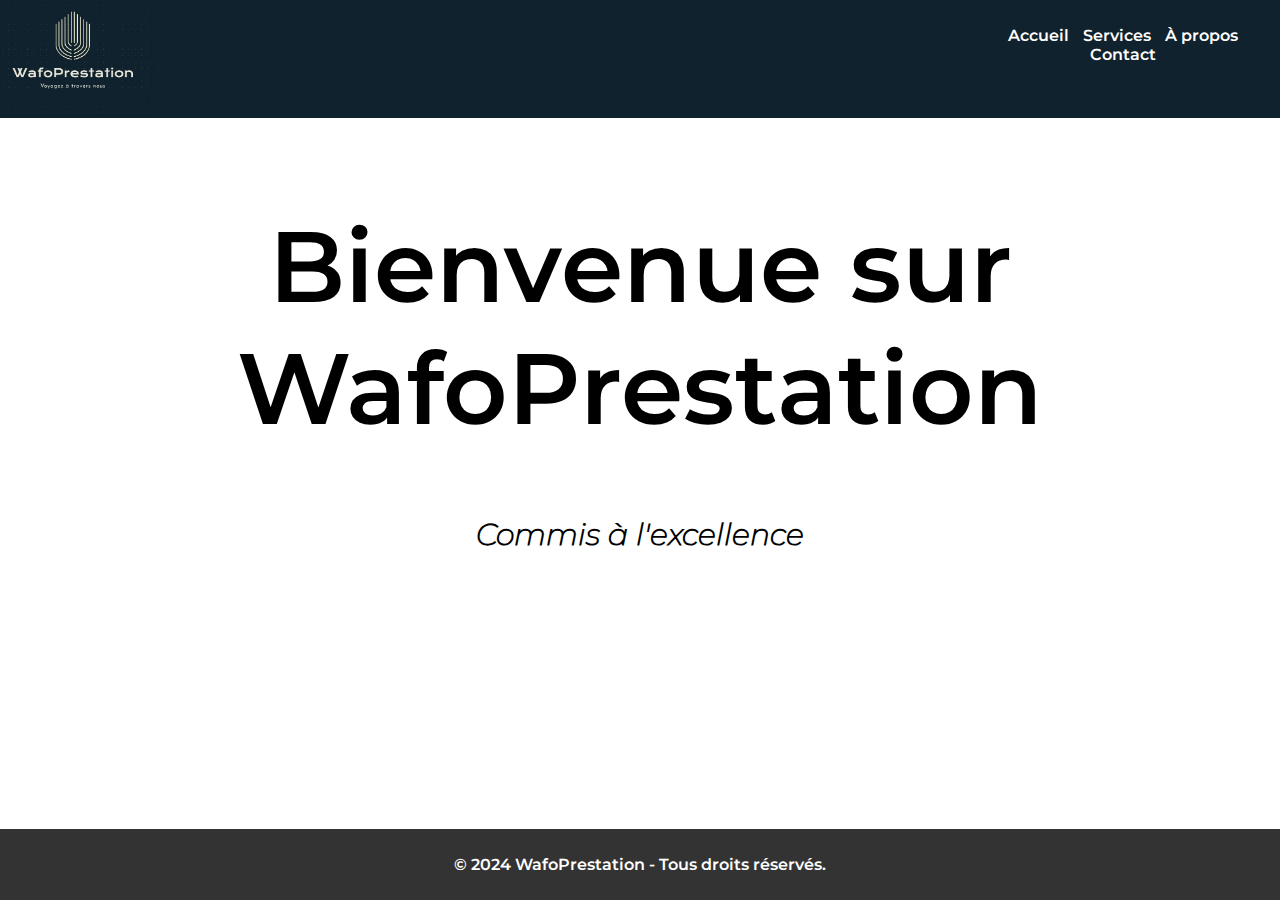
<file: index.html>
<!DOCTYPE html>
<html lang="fr">
<head>
    <meta charset="UTF-8">
    <meta http-equiv="X-UA-Compatible" content="IE=edge">
    <meta name="viewport" content="width=device-width, initial-scale=1.0">
    <link rel="stylesheet" href="style.css">
    <title>WafoPrestation</title>
    

</head> 
<body>
   
       
        <div class="header">
            <img src="photo_2024-04-21_23-40-14.jpg"  width="150" alt="p1">
            <img src="rect.png" alt="p2">
            <nav>
    
                <ul class = "texte">
                    <li><a href="#">Accueil</a></li>
                    <li><a href="#">Services</a></li>
                    <li><a href="propos.html">À propos</a></li>
                    <li><a href="#">Contact</a></li>
                
                    
                </ul>
            </nav>
        </div>


    <section class="prestations">
        <h1>Bienvenue sur WafoPrestation</h1> 
        <h2>Commis  à l'excellence  </h2>
        </div>
    </section>

    <footer>
        
            <p>&copy; 2024 WafoPrestation - Tous droits réservés.</p>

    </footer>
</body>
</html>
</file>
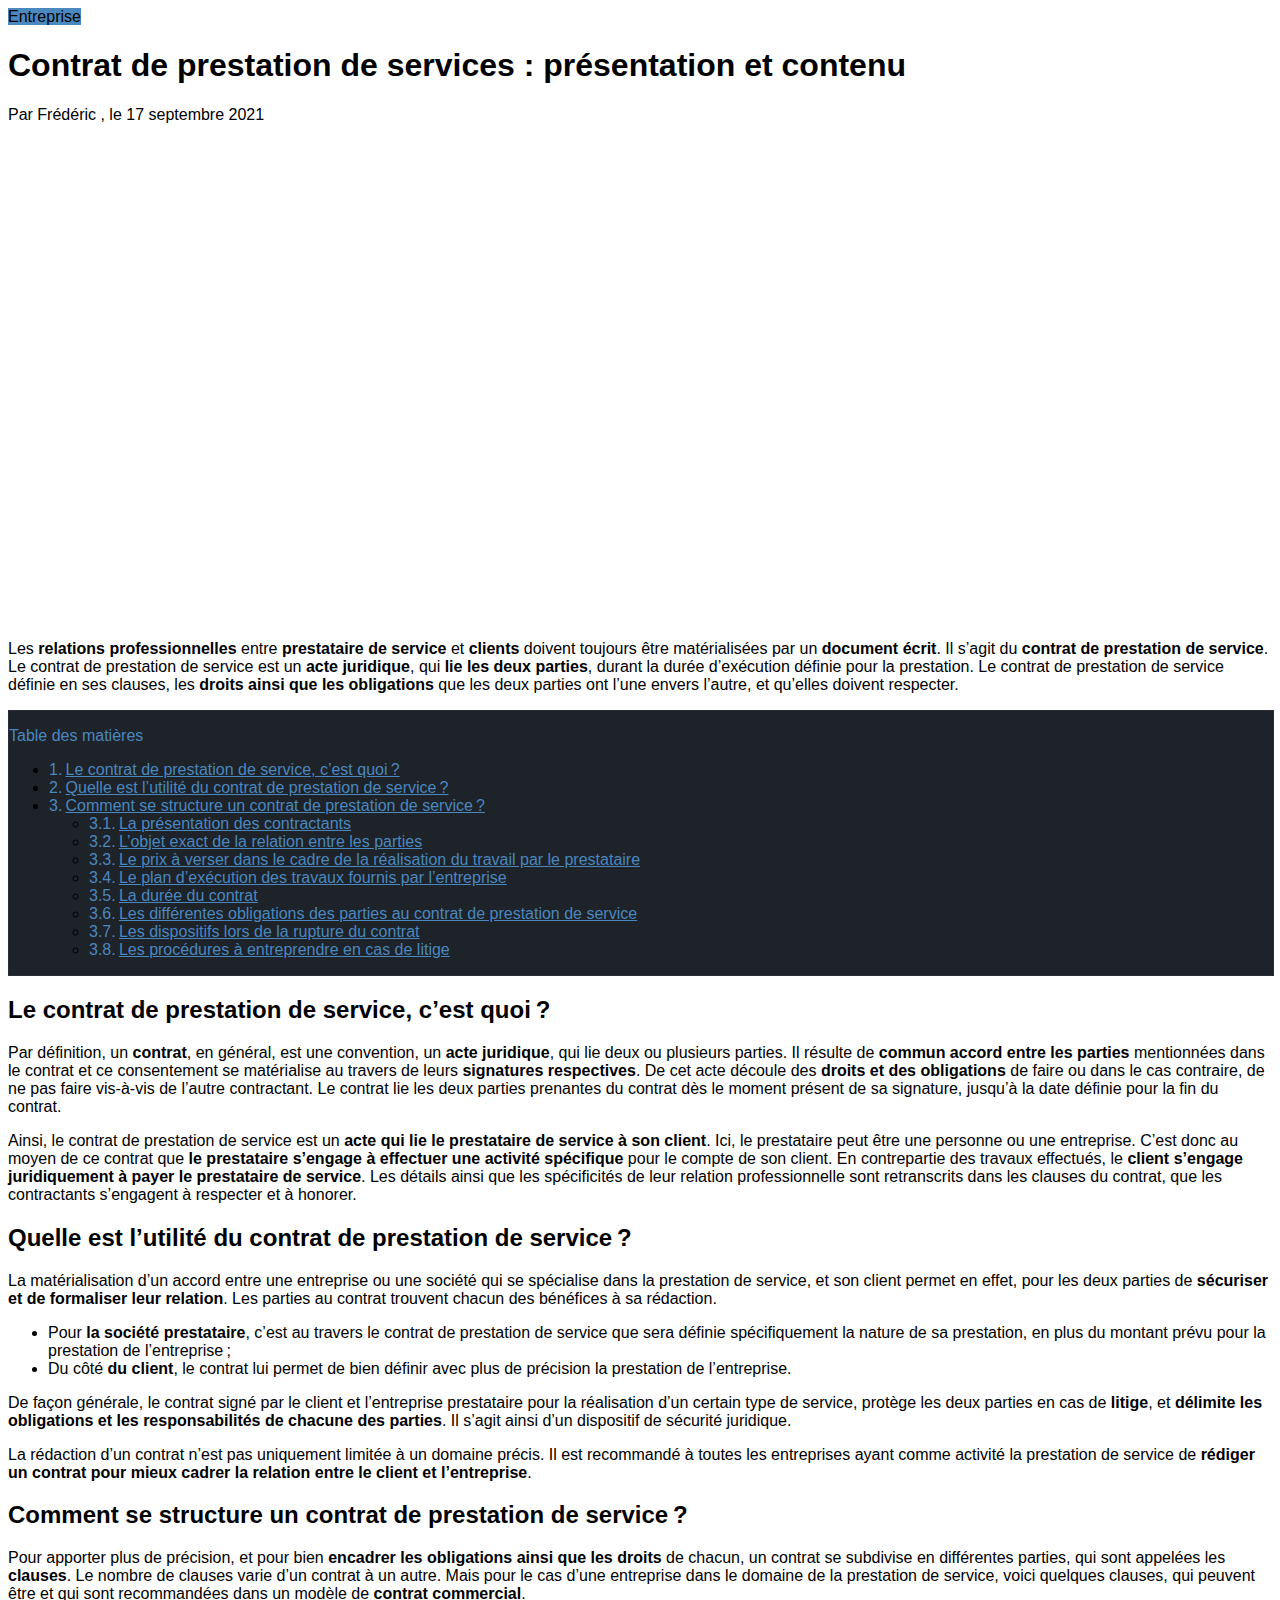
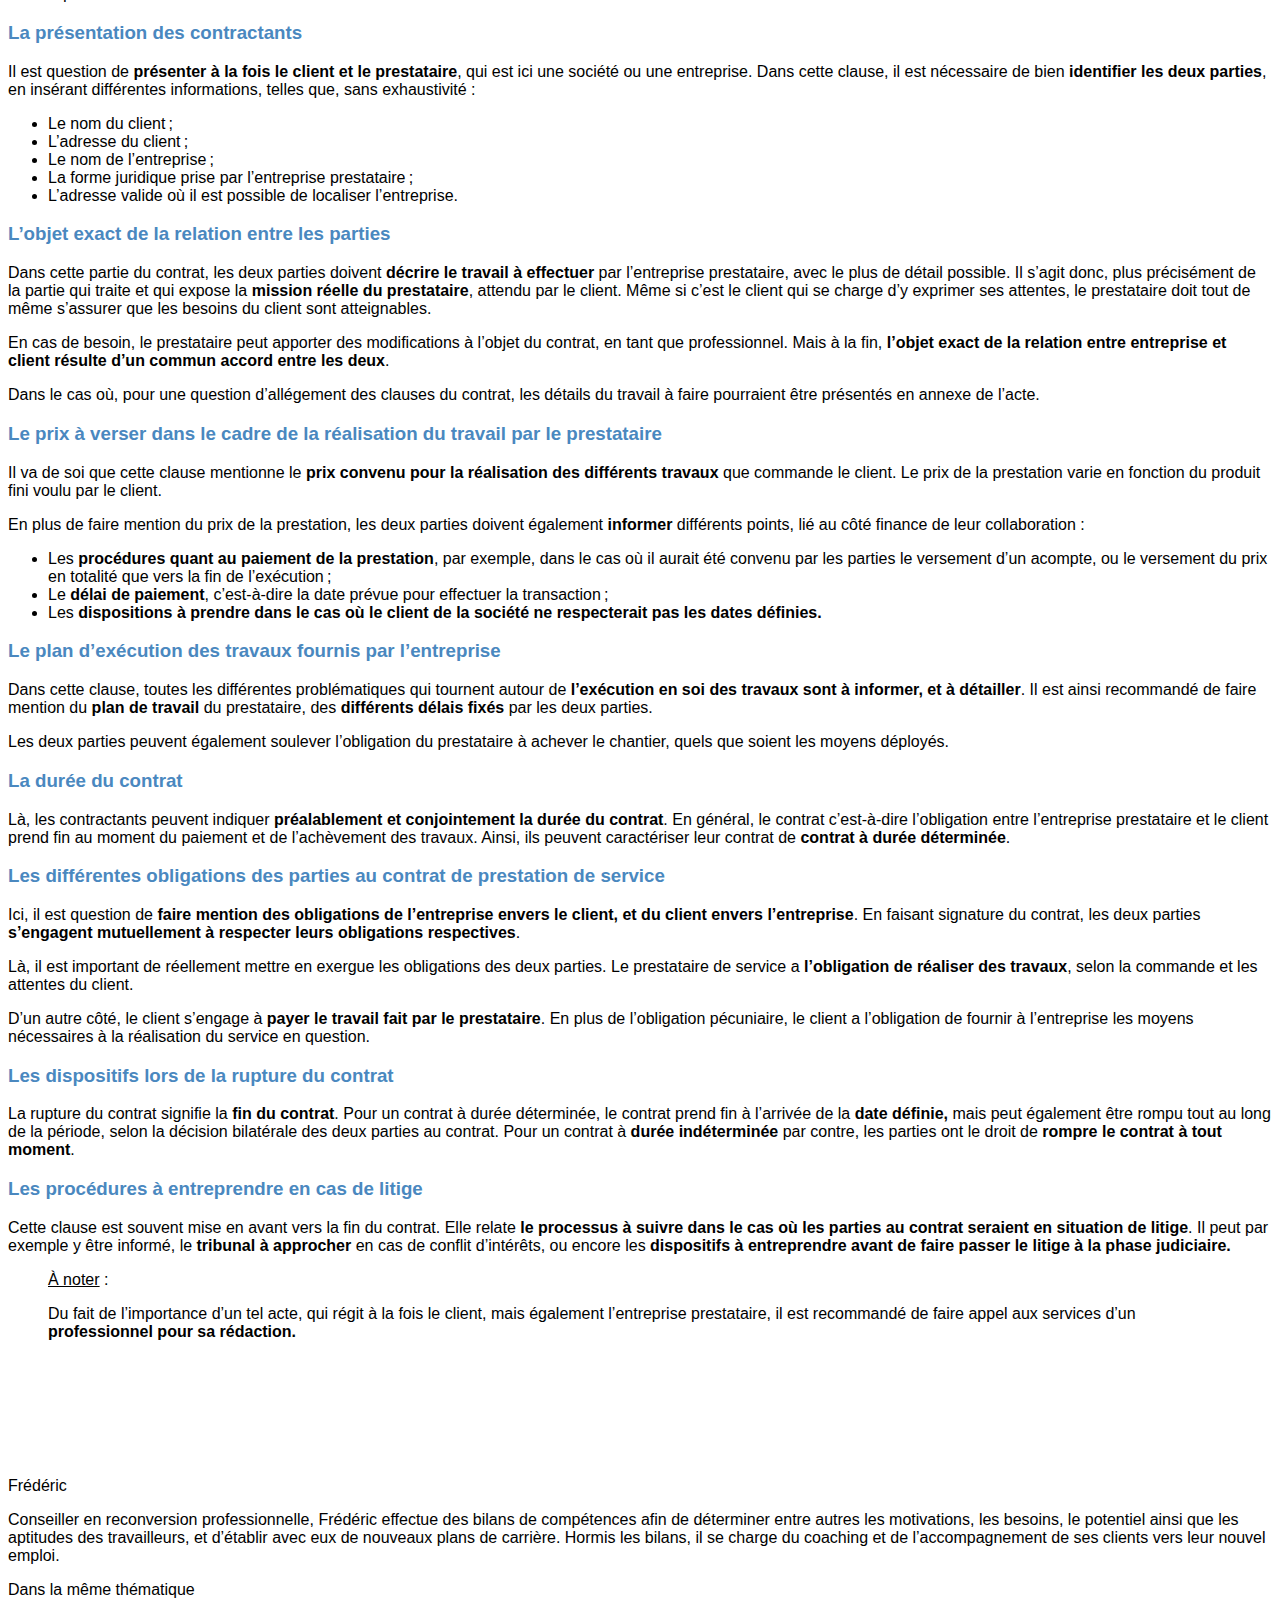
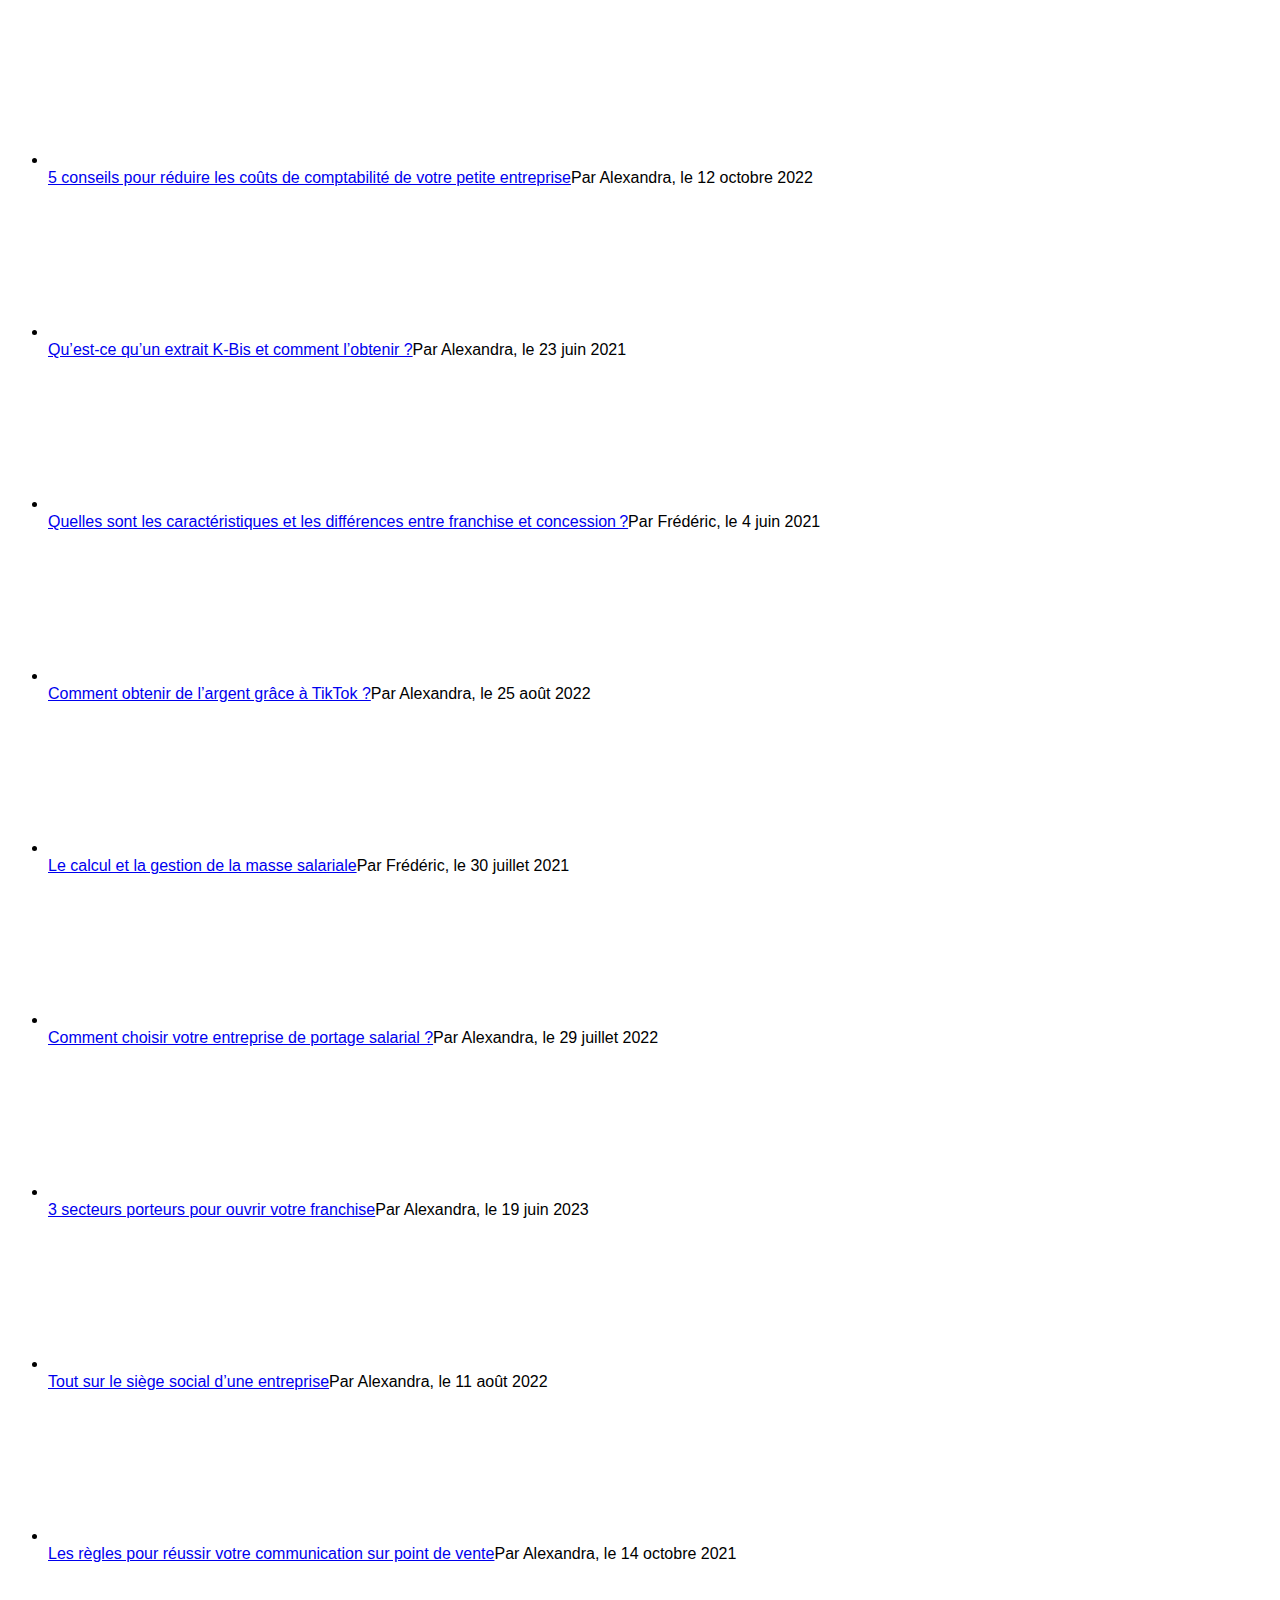
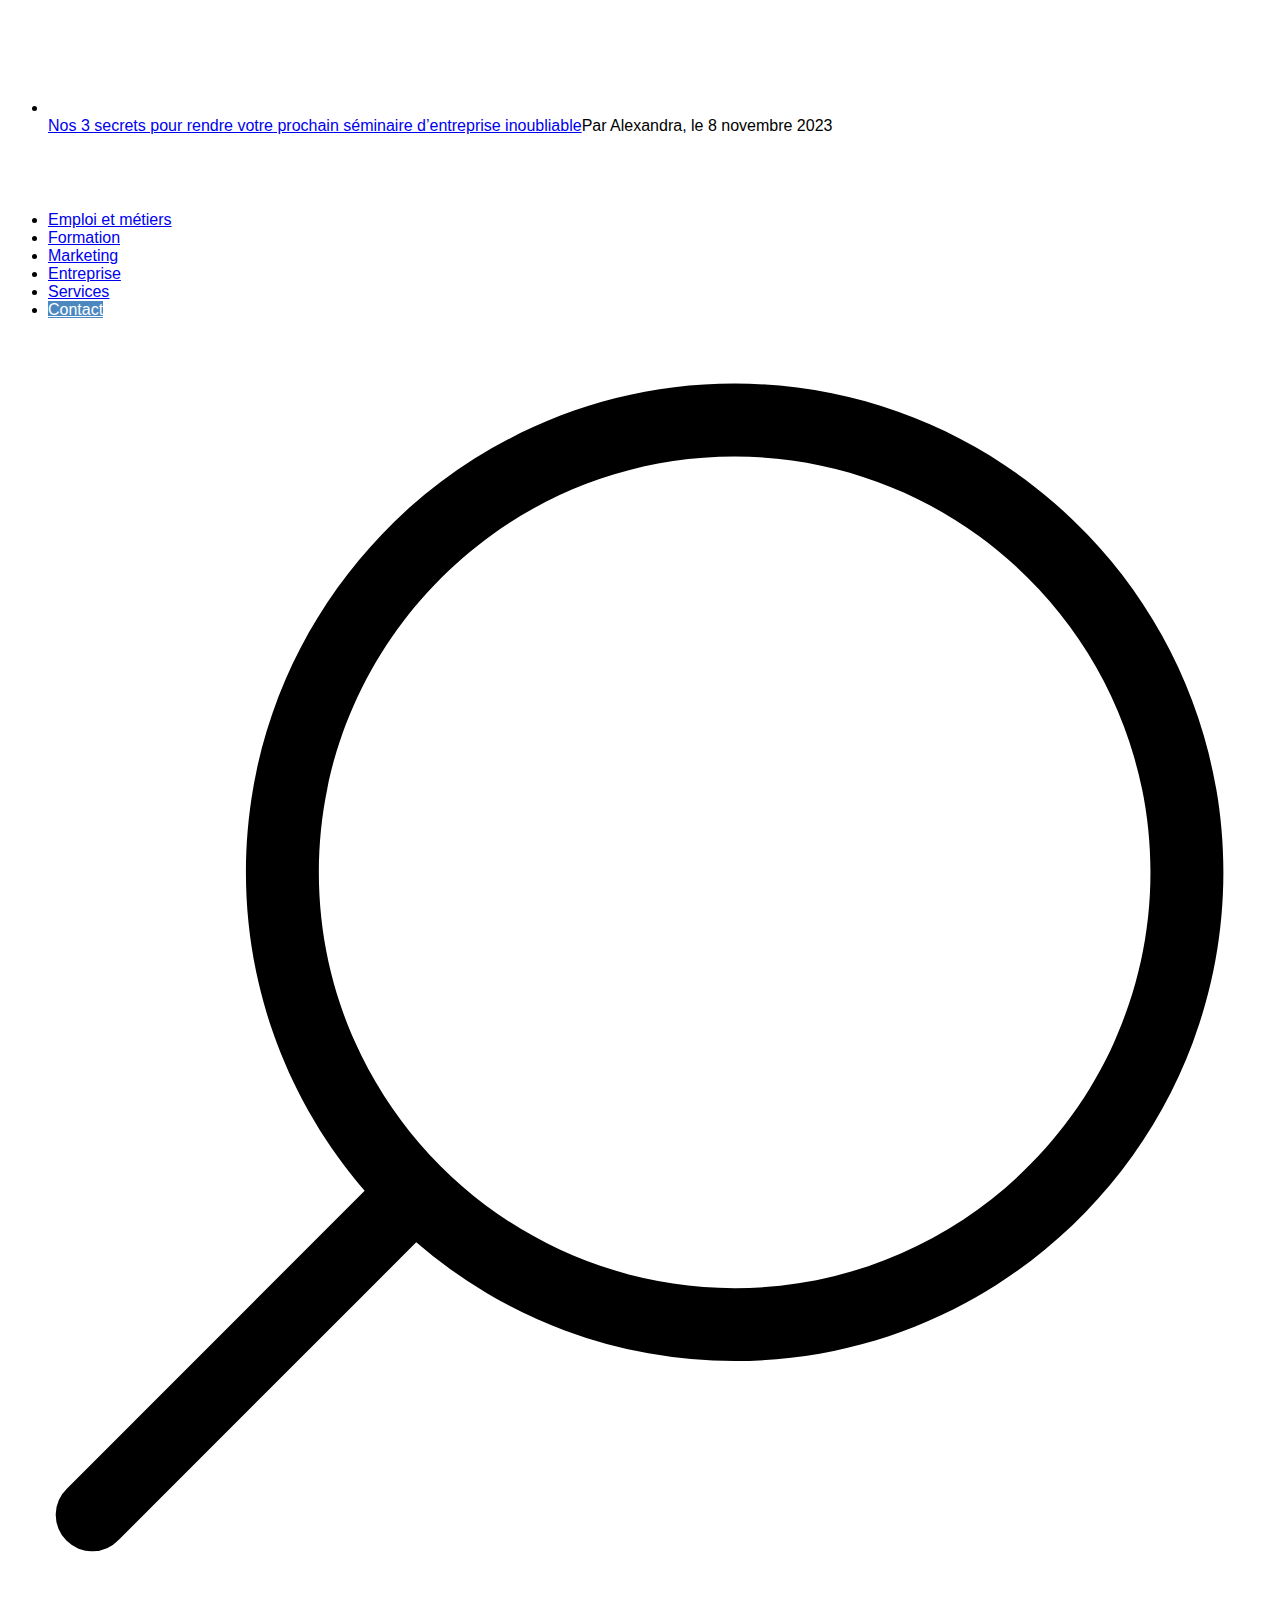
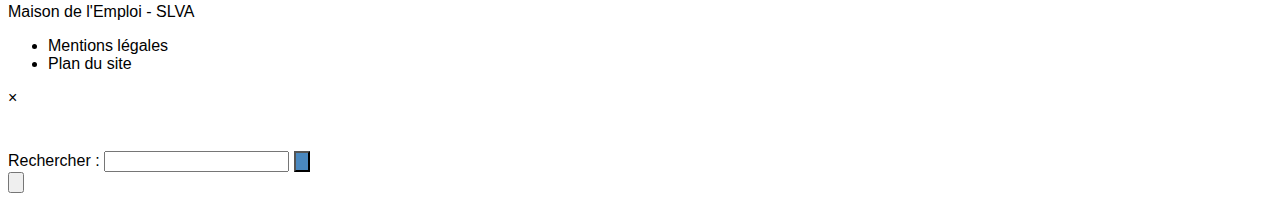
<file: J4nmMF9i.html>
<!doctype html>
<html lang="fr-FR">
    <head><meta charset="UTF-8"><script>if(navigator.userAgent.match(/MSIE|Internet Explorer/i)||navigator.userAgent.match(/Trident\/7\..*?rv:11/i)){var href=document.location.href;if(!href.match(/[?&]nowprocket/)){if(href.indexOf("?")==-1){if(href.indexOf("#")==-1){document.location.href=href+"?nowprocket=1"}else{document.location.href=href.replace("#","?nowprocket=1#")}}else{if(href.indexOf("#")==-1){document.location.href=href+"&nowprocket=1"}else{document.location.href=href.replace("#","&nowprocket=1#")}}}}</script><script>class RocketLazyLoadScripts{constructor(){this.triggerEvents=["keydown","mousedown","mousemove","touchmove","touchstart","touchend","wheel"],this.userEventHandler=this._triggerListener.bind(this),this.touchStartHandler=this._onTouchStart.bind(this),this.touchMoveHandler=this._onTouchMove.bind(this),this.touchEndHandler=this._onTouchEnd.bind(this),this.clickHandler=this._onClick.bind(this),this.interceptedClicks=[],window.addEventListener("pageshow",(e=>{this.persisted=e.persisted})),window.addEventListener("DOMContentLoaded",(()=>{this._preconnect3rdParties()})),this.delayedScripts={normal:[],async:[],defer:[]},this.allJQueries=[]}_addUserInteractionListener(e){document.hidden?e._triggerListener():(this.triggerEvents.forEach((t=>window.addEventListener(t,e.userEventHandler,{passive:!0}))),window.addEventListener("touchstart",e.touchStartHandler,{passive:!0}),window.addEventListener("mousedown",e.touchStartHandler),document.addEventListener("visibilitychange",e.userEventHandler))}_removeUserInteractionListener(){this.triggerEvents.forEach((e=>window.removeEventListener(e,this.userEventHandler,{passive:!0}))),document.removeEventListener("visibilitychange",this.userEventHandler)}_onTouchStart(e){"HTML"!==e.target.tagName&&(window.addEventListener("touchend",this.touchEndHandler),window.addEventListener("mouseup",this.touchEndHandler),window.addEventListener("touchmove",this.touchMoveHandler,{passive:!0}),window.addEventListener("mousemove",this.touchMoveHandler),e.target.addEventListener("click",this.clickHandler),this._renameDOMAttribute(e.target,"onclick","rocket-onclick"))}_onTouchMove(e){window.removeEventListener("touchend",this.touchEndHandler),window.removeEventListener("mouseup",this.touchEndHandler),window.removeEventListener("touchmove",this.touchMoveHandler,{passive:!0}),window.removeEventListener("mousemove",this.touchMoveHandler),e.target.removeEventListener("click",this.clickHandler),this._renameDOMAttribute(e.target,"rocket-onclick","onclick")}_onTouchEnd(e){window.removeEventListener("touchend",this.touchEndHandler),window.removeEventListener("mouseup",this.touchEndHandler),window.removeEventListener("touchmove",this.touchMoveHandler,{passive:!0}),window.removeEventListener("mousemove",this.touchMoveHandler)}_onClick(e){e.target.removeEventListener("click",this.clickHandler),this._renameDOMAttribute(e.target,"rocket-onclick","onclick"),this.interceptedClicks.push(e),e.preventDefault(),e.stopPropagation(),e.stopImmediatePropagation()}_replayClicks(){window.removeEventListener("touchstart",this.touchStartHandler,{passive:!0}),window.removeEventListener("mousedown",this.touchStartHandler),this.interceptedClicks.forEach((e=>{e.target.dispatchEvent(new MouseEvent("click",{view:e.view,bubbles:!0,cancelable:!0}))}))}_renameDOMAttribute(e,t,n){e.hasAttribute&&e.hasAttribute(t)&&(event.target.setAttribute(n,event.target.getAttribute(t)),event.target.removeAttribute(t))}_triggerListener(){this._removeUserInteractionListener(this),"loading"===document.readyState?document.addEventListener("DOMContentLoaded",this._loadEverythingNow.bind(this)):this._loadEverythingNow()}_preconnect3rdParties(){let e=[];document.querySelectorAll("script[type=rocketlazyloadscript]").forEach((t=>{if(t.hasAttribute("src")){const n=new URL(t.src).origin;n!==location.origin&&e.push({src:n,crossOrigin:t.crossOrigin||"module"===t.getAttribute("data-rocket-type")})}})),e=[...new Map(e.map((e=>[JSON.stringify(e),e]))).values()],this._batchInjectResourceHints(e,"preconnect")}async _loadEverythingNow(){this.lastBreath=Date.now(),this._delayEventListeners(),this._delayJQueryReady(this),this._handleDocumentWrite(),this._registerAllDelayedScripts(),this._preloadAllScripts(),await this._loadScriptsFromList(this.delayedScripts.normal),await this._loadScriptsFromList(this.delayedScripts.defer),await this._loadScriptsFromList(this.delayedScripts.async);try{await this._triggerDOMContentLoaded(),await this._triggerWindowLoad()}catch(e){}window.dispatchEvent(new Event("rocket-allScriptsLoaded")),this._replayClicks()}_registerAllDelayedScripts(){document.querySelectorAll("script[type=rocketlazyloadscript]").forEach((e=>{e.hasAttribute("src")?e.hasAttribute("async")&&!1!==e.async?this.delayedScripts.async.push(e):e.hasAttribute("defer")&&!1!==e.defer||"module"===e.getAttribute("data-rocket-type")?this.delayedScripts.defer.push(e):this.delayedScripts.normal.push(e):this.delayedScripts.normal.push(e)}))}async _transformScript(e){return await this._littleBreath(),new Promise((t=>{const n=document.createElement("script");[...e.attributes].forEach((e=>{let t=e.nodeName;"type"!==t&&("data-rocket-type"===t&&(t="type"),n.setAttribute(t,e.nodeValue))})),e.hasAttribute("src")?(n.addEventListener("load",t),n.addEventListener("error",t)):(n.text=e.text,t());try{e.parentNode.replaceChild(n,e)}catch(e){t()}}))}async _loadScriptsFromList(e){const t=e.shift();return t?(await this._transformScript(t),this._loadScriptsFromList(e)):Promise.resolve()}_preloadAllScripts(){this._batchInjectResourceHints([...this.delayedScripts.normal,...this.delayedScripts.defer,...this.delayedScripts.async],"preload")}_batchInjectResourceHints(e,t){var n=document.createDocumentFragment();e.forEach((e=>{if(e.src){const i=document.createElement("link");i.href=e.src,i.rel=t,"preconnect"!==t&&(i.as="script"),e.getAttribute&&"module"===e.getAttribute("data-rocket-type")&&(i.crossOrigin=!0),e.crossOrigin&&(i.crossOrigin=e.crossOrigin),n.appendChild(i)}})),document.head.appendChild(n)}_delayEventListeners(){let e={};function t(t,n){!function(t){function n(n){return e[t].eventsToRewrite.indexOf(n)>=0?"rocket-"+n:n}e[t]||(e[t]={originalFunctions:{add:t.addEventListener,remove:t.removeEventListener},eventsToRewrite:[]},t.addEventListener=function(){arguments[0]=n(arguments[0]),e[t].originalFunctions.add.apply(t,arguments)},t.removeEventListener=function(){arguments[0]=n(arguments[0]),e[t].originalFunctions.remove.apply(t,arguments)})}(t),e[t].eventsToRewrite.push(n)}function n(e,t){let n=e[t];Object.defineProperty(e,t,{get:()=>n||function(){},set(i){e["rocket"+t]=n=i}})}t(document,"DOMContentLoaded"),t(window,"DOMContentLoaded"),t(window,"load"),t(window,"pageshow"),t(document,"readystatechange"),n(document,"onreadystatechange"),n(window,"onload"),n(window,"onpageshow")}_delayJQueryReady(e){let t=window.jQuery;Object.defineProperty(window,"jQuery",{get:()=>t,set(n){if(n&&n.fn&&!e.allJQueries.includes(n)){n.fn.ready=n.fn.init.prototype.ready=function(t){e.domReadyFired?t.bind(document)(n):document.addEventListener("rocket-DOMContentLoaded",(()=>t.bind(document)(n)))};const t=n.fn.on;n.fn.on=n.fn.init.prototype.on=function(){if(this[0]===window){function e(e){return e.split(" ").map((e=>"load"===e||0===e.indexOf("load.")?"rocket-jquery-load":e)).join(" ")}"string"==typeof arguments[0]||arguments[0]instanceof String?arguments[0]=e(arguments[0]):"object"==typeof arguments[0]&&Object.keys(arguments[0]).forEach((t=>{delete Object.assign(arguments[0],{[e(t)]:arguments[0][t]})[t]}))}return t.apply(this,arguments),this},e.allJQueries.push(n)}t=n}})}async _triggerDOMContentLoaded(){this.domReadyFired=!0,await this._littleBreath(),document.dispatchEvent(new Event("rocket-DOMContentLoaded")),await this._littleBreath(),window.dispatchEvent(new Event("rocket-DOMContentLoaded")),await this._littleBreath(),document.dispatchEvent(new Event("rocket-readystatechange")),await this._littleBreath(),document.rocketonreadystatechange&&document.rocketonreadystatechange()}async _triggerWindowLoad(){await this._littleBreath(),window.dispatchEvent(new Event("rocket-load")),await this._littleBreath(),window.rocketonload&&window.rocketonload(),await this._littleBreath(),this.allJQueries.forEach((e=>e(window).trigger("rocket-jquery-load"))),await this._littleBreath();const e=new Event("rocket-pageshow");e.persisted=this.persisted,window.dispatchEvent(e),await this._littleBreath(),window.rocketonpageshow&&window.rocketonpageshow({persisted:this.persisted})}_handleDocumentWrite(){const e=new Map;document.write=document.writeln=function(t){const n=document.currentScript,i=document.createRange(),r=n.parentElement;let o=e.get(n);void 0===o&&(o=n.nextSibling,e.set(n,o));const s=document.createDocumentFragment();i.setStart(s,0),s.appendChild(i.createContextualFragment(t)),r.insertBefore(s,o)}}async _littleBreath(){Date.now()-this.lastBreath>45&&(await this._requestAnimFrame(),this.lastBreath=Date.now())}async _requestAnimFrame(){return document.hidden?new Promise((e=>setTimeout(e))):new Promise((e=>requestAnimationFrame(e)))}static run(){const e=new RocketLazyLoadScripts;e._addUserInteractionListener(e)}}RocketLazyLoadScripts.run();</script>
        
        <meta name="viewport" content="width=device-width, initial-scale=1.0">
        <meta http-equiv="X-UA-Compatible" content="ie=edge,chrome=1">
        <meta name="format-detection" content="telephone=no">
        <link rel="profile" href="https://gmpg.org/xfn/11">
        <title>Contrat de prestation de services : présentation et contenu - Maison de l&#039;emploi</title><link rel="stylesheet" href="https://www.maisondelemploi-slva.com/wp-content/cache/min/1/0258a98b128ee1098e0ef06582bc2a57.css" media="all" data-minify="1" />
<meta name="description" content="Les relations professionnelles entre prestataire de service et clients doivent toujours être matérialisées par un document écrit. Il s’agit du contrat de prestation de service. Le contrat de prestation de service est un acte juridique, qui lie les deux parties, durant la durée d’exécution définie pour la prestation. Le contrat…" />
<meta property="article:published_time" content="2021-09-17T09:15:00+02:00" />
<meta property="article:modified_time" content="2021-09-17T09:15:00+02:00" />
<meta property="og:updated_time" content="2021-09-17T09:15:00+02:00" />
<meta name="thumbnail" content="https://www.maisondelemploi-slva.com/wp-content/uploads/2021/09/_x_signature-dun-contrat-de-prestations-de-services-150x150.jpeg" />
<meta name="robots" content="index, follow" />
<meta name="googlebot" content="index, follow, max-snippet:-1, max-image-preview:large, max-video-preview:-1" />
<meta name="bingbot" content="index, follow, max-snippet:-1, max-image-preview:large, max-video-preview:-1" />
<link rel="canonical" href="https://www.maisondelemploi-slva.com/contrat-de-prestation-de-services-presentation-et-contenu/" />
<meta property="og:url" content="https://www.maisondelemploi-slva.com/contrat-de-prestation-de-services-presentation-et-contenu/" />
<meta property="og:site_name" content="Maison de l&#039;emploi" />
<meta property="og:locale" content="fr_FR" />
<meta property="og:type" content="article" />
<meta property="og:title" content="Contrat de prestation de services : présentation et contenu - Maison de l&#039;emploi" />
<meta property="og:description" content="Les relations professionnelles entre prestataire de service et clients doivent toujours être matérialisées par un document écrit. Il s’agit du contrat de prestation de service. Le contrat de prestation de service est un acte juridique, qui lie les deux parties, durant la durée d’exécution définie pour la prestation. Le contrat…" />
<meta property="og:image" content="https://www.maisondelemploi-slva.com/wp-content/uploads/2021/09/_x_signature-dun-contrat-de-prestations-de-services.jpeg" />
<meta property="og:image:secure_url" content="https://www.maisondelemploi-slva.com/wp-content/uploads/2021/09/_x_signature-dun-contrat-de-prestations-de-services.jpeg" />
<meta property="og:image:width" content="1200" />
<meta property="og:image:height" content="800" />
<meta property="og:image:alt" content="signature d&#039;un contrat de prestations de services" />
<meta name="twitter:card" content="summary" />
<meta name="twitter:title" content="Contrat de prestation de services : présentation et contenu - Maison de l&#039;emploi" />
<meta name="twitter:description" content="Les relations professionnelles entre prestataire de service et clients doivent toujours être matérialisées par un document écrit. Il s’agit du contrat de prestation de service. Le contrat de prestation de service est un acte juridique, qui lie les deux parties, durant la durée d’exécution définie pour la prestation. Le contrat…" />
<meta name="twitter:image" content="https://www.maisondelemploi-slva.com/wp-content/uploads/2021/09/_x_signature-dun-contrat-de-prestations-de-services.jpeg" />



<style id='global-styles-inline-css'>
body{--wp--preset--color--black: #000000;--wp--preset--color--cyan-bluish-gray: #abb8c3;--wp--preset--color--white: #ffffff;--wp--preset--color--pale-pink: #f78da7;--wp--preset--color--vivid-red: #cf2e2e;--wp--preset--color--luminous-vivid-orange: #ff6900;--wp--preset--color--luminous-vivid-amber: #fcb900;--wp--preset--color--light-green-cyan: #7bdcb5;--wp--preset--color--vivid-green-cyan: #00d084;--wp--preset--color--pale-cyan-blue: #8ed1fc;--wp--preset--color--vivid-cyan-blue: #0693e3;--wp--preset--color--vivid-purple: #9b51e0;--wp--preset--gradient--vivid-cyan-blue-to-vivid-purple: linear-gradient(135deg,rgba(6,147,227,1) 0%,rgb(155,81,224) 100%);--wp--preset--gradient--light-green-cyan-to-vivid-green-cyan: linear-gradient(135deg,rgb(122,220,180) 0%,rgb(0,208,130) 100%);--wp--preset--gradient--luminous-vivid-amber-to-luminous-vivid-orange: linear-gradient(135deg,rgba(252,185,0,1) 0%,rgba(255,105,0,1) 100%);--wp--preset--gradient--luminous-vivid-orange-to-vivid-red: linear-gradient(135deg,rgba(255,105,0,1) 0%,rgb(207,46,46) 100%);--wp--preset--gradient--very-light-gray-to-cyan-bluish-gray: linear-gradient(135deg,rgb(238,238,238) 0%,rgb(169,184,195) 100%);--wp--preset--gradient--cool-to-warm-spectrum: linear-gradient(135deg,rgb(74,234,220) 0%,rgb(151,120,209) 20%,rgb(207,42,186) 40%,rgb(238,44,130) 60%,rgb(251,105,98) 80%,rgb(254,248,76) 100%);--wp--preset--gradient--blush-light-purple: linear-gradient(135deg,rgb(255,206,236) 0%,rgb(152,150,240) 100%);--wp--preset--gradient--blush-bordeaux: linear-gradient(135deg,rgb(254,205,165) 0%,rgb(254,45,45) 50%,rgb(107,0,62) 100%);--wp--preset--gradient--luminous-dusk: linear-gradient(135deg,rgb(255,203,112) 0%,rgb(199,81,192) 50%,rgb(65,88,208) 100%);--wp--preset--gradient--pale-ocean: linear-gradient(135deg,rgb(255,245,203) 0%,rgb(182,227,212) 50%,rgb(51,167,181) 100%);--wp--preset--gradient--electric-grass: linear-gradient(135deg,rgb(202,248,128) 0%,rgb(113,206,126) 100%);--wp--preset--gradient--midnight: linear-gradient(135deg,rgb(2,3,129) 0%,rgb(40,116,252) 100%);--wp--preset--duotone--dark-grayscale: url('#wp-duotone-dark-grayscale');--wp--preset--duotone--grayscale: url('#wp-duotone-grayscale');--wp--preset--duotone--purple-yellow: url('#wp-duotone-purple-yellow');--wp--preset--duotone--blue-red: url('#wp-duotone-blue-red');--wp--preset--duotone--midnight: url('#wp-duotone-midnight');--wp--preset--duotone--magenta-yellow: url('#wp-duotone-magenta-yellow');--wp--preset--duotone--purple-green: url('#wp-duotone-purple-green');--wp--preset--duotone--blue-orange: url('#wp-duotone-blue-orange');--wp--preset--font-size--small: 13px;--wp--preset--font-size--medium: 20px;--wp--preset--font-size--large: 36px;--wp--preset--font-size--x-large: 42px;}.has-black-color{color: var(--wp--preset--color--black) !important;}.has-cyan-bluish-gray-color{color: var(--wp--preset--color--cyan-bluish-gray) !important;}.has-white-color{color: var(--wp--preset--color--white) !important;}.has-pale-pink-color{color: var(--wp--preset--color--pale-pink) !important;}.has-vivid-red-color{color: var(--wp--preset--color--vivid-red) !important;}.has-luminous-vivid-orange-color{color: var(--wp--preset--color--luminous-vivid-orange) !important;}.has-luminous-vivid-amber-color{color: var(--wp--preset--color--luminous-vivid-amber) !important;}.has-light-green-cyan-color{color: var(--wp--preset--color--light-green-cyan) !important;}.has-vivid-green-cyan-color{color: var(--wp--preset--color--vivid-green-cyan) !important;}.has-pale-cyan-blue-color{color: var(--wp--preset--color--pale-cyan-blue) !important;}.has-vivid-cyan-blue-color{color: var(--wp--preset--color--vivid-cyan-blue) !important;}.has-vivid-purple-color{color: var(--wp--preset--color--vivid-purple) !important;}.has-black-background-color{background-color: var(--wp--preset--color--black) !important;}.has-cyan-bluish-gray-background-color{background-color: var(--wp--preset--color--cyan-bluish-gray) !important;}.has-white-background-color{background-color: var(--wp--preset--color--white) !important;}.has-pale-pink-background-color{background-color: var(--wp--preset--color--pale-pink) !important;}.has-vivid-red-background-color{background-color: var(--wp--preset--color--vivid-red) !important;}.has-luminous-vivid-orange-background-color{background-color: var(--wp--preset--color--luminous-vivid-orange) !important;}.has-luminous-vivid-amber-background-color{background-color: var(--wp--preset--color--luminous-vivid-amber) !important;}.has-light-green-cyan-background-color{background-color: var(--wp--preset--color--light-green-cyan) !important;}.has-vivid-green-cyan-background-color{background-color: var(--wp--preset--color--vivid-green-cyan) !important;}.has-pale-cyan-blue-background-color{background-color: var(--wp--preset--color--pale-cyan-blue) !important;}.has-vivid-cyan-blue-background-color{background-color: var(--wp--preset--color--vivid-cyan-blue) !important;}.has-vivid-purple-background-color{background-color: var(--wp--preset--color--vivid-purple) !important;}.has-black-border-color{border-color: var(--wp--preset--color--black) !important;}.has-cyan-bluish-gray-border-color{border-color: var(--wp--preset--color--cyan-bluish-gray) !important;}.has-white-border-color{border-color: var(--wp--preset--color--white) !important;}.has-pale-pink-border-color{border-color: var(--wp--preset--color--pale-pink) !important;}.has-vivid-red-border-color{border-color: var(--wp--preset--color--vivid-red) !important;}.has-luminous-vivid-orange-border-color{border-color: var(--wp--preset--color--luminous-vivid-orange) !important;}.has-luminous-vivid-amber-border-color{border-color: var(--wp--preset--color--luminous-vivid-amber) !important;}.has-light-green-cyan-border-color{border-color: var(--wp--preset--color--light-green-cyan) !important;}.has-vivid-green-cyan-border-color{border-color: var(--wp--preset--color--vivid-green-cyan) !important;}.has-pale-cyan-blue-border-color{border-color: var(--wp--preset--color--pale-cyan-blue) !important;}.has-vivid-cyan-blue-border-color{border-color: var(--wp--preset--color--vivid-cyan-blue) !important;}.has-vivid-purple-border-color{border-color: var(--wp--preset--color--vivid-purple) !important;}.has-vivid-cyan-blue-to-vivid-purple-gradient-background{background: var(--wp--preset--gradient--vivid-cyan-blue-to-vivid-purple) !important;}.has-light-green-cyan-to-vivid-green-cyan-gradient-background{background: var(--wp--preset--gradient--light-green-cyan-to-vivid-green-cyan) !important;}.has-luminous-vivid-amber-to-luminous-vivid-orange-gradient-background{background: var(--wp--preset--gradient--luminous-vivid-amber-to-luminous-vivid-orange) !important;}.has-luminous-vivid-orange-to-vivid-red-gradient-background{background: var(--wp--preset--gradient--luminous-vivid-orange-to-vivid-red) !important;}.has-very-light-gray-to-cyan-bluish-gray-gradient-background{background: var(--wp--preset--gradient--very-light-gray-to-cyan-bluish-gray) !important;}.has-cool-to-warm-spectrum-gradient-background{background: var(--wp--preset--gradient--cool-to-warm-spectrum) !important;}.has-blush-light-purple-gradient-background{background: var(--wp--preset--gradient--blush-light-purple) !important;}.has-blush-bordeaux-gradient-background{background: var(--wp--preset--gradient--blush-bordeaux) !important;}.has-luminous-dusk-gradient-background{background: var(--wp--preset--gradient--luminous-dusk) !important;}.has-pale-ocean-gradient-background{background: var(--wp--preset--gradient--pale-ocean) !important;}.has-electric-grass-gradient-background{background: var(--wp--preset--gradient--electric-grass) !important;}.has-midnight-gradient-background{background: var(--wp--preset--gradient--midnight) !important;}.has-small-font-size{font-size: var(--wp--preset--font-size--small) !important;}.has-medium-font-size{font-size: var(--wp--preset--font-size--medium) !important;}.has-large-font-size{font-size: var(--wp--preset--font-size--large) !important;}.has-x-large-font-size{font-size: var(--wp--preset--font-size--x-large) !important;}
</style>




<style id='ez-toc-inline-css'>
div#ez-toc-container p.ez-toc-title {font-size: 100%;}div#ez-toc-container p.ez-toc-title {font-weight: 500;}div#ez-toc-container ul li {font-size: 100%;}div#ez-toc-container nav ul ul li ul li {font-size: %!important;}div#ez-toc-container {background: #1e2229;border: 1px solid #292e38;width: 100%;}div#ez-toc-container p.ez-toc-title {color: #4a88bf;}div#ez-toc-container ul.ez-toc-list a {color: #4a88bf;}div#ez-toc-container ul.ez-toc-list a:hover {color: #4a88bf;}div#ez-toc-container ul.ez-toc-list a:visited {color: #4a88bf;}
.ez-toc-container-direction {
    direction: ltr;
}

.ez-toc-counter ul {
    counter-reset: item;
}



.ez-toc-counter nav ul li a::before {
    content: counters(item, ".", decimal) ". ";
    display: inline-block;
    counter-increment: item;
    margin-right: .2em; 

    float: left;
}


.ez-toc-widget-direction {
    direction: ltr;
}

.ez-toc-widget-container ul {
    counter-reset: item;
}



.ez-toc-widget-container nav ul li a::before {
    content: counters(item, ".", decimal) ". ";
    display: inline-block;
    counter-increment: item;
    margin-right: .2em; 

    float: left;
}


</style>


<style id='rocket-lazyload-inline-css'>
.rll-youtube-player{position:relative;padding-bottom:56.23%;height:0;overflow:hidden;max-width:100%;}.rll-youtube-player:focus-within{outline: 2px solid currentColor;outline-offset: 5px;}.rll-youtube-player iframe{position:absolute;top:0;left:0;width:100%;height:100%;z-index:100;background:0 0}.rll-youtube-player img{bottom:0;display:block;left:0;margin:auto;max-width:100%;width:100%;position:absolute;right:0;top:0;border:none;height:auto;-webkit-transition:.4s all;-moz-transition:.4s all;transition:.4s all}.rll-youtube-player img:hover{-webkit-filter:brightness(75%)}.rll-youtube-player .play{height:100%;width:100%;left:0;top:0;position:absolute;background:url(https://www.maisondelemploi-slva.com/wp-content/plugins/wp-rocket/assets/img/youtube.png) no-repeat center;background-color: transparent !important;cursor:pointer;border:none;}
</style>
<script type="rocketlazyloadscript" src='https://www.maisondelemploi-slva.com/wp-includes/js/jquery/jquery.min.js?ver=3.6.0' id='jquery-core-js'></script>
<script type="rocketlazyloadscript" src='https://www.maisondelemploi-slva.com/wp-includes/js/jquery/jquery-migrate.min.js?ver=3.3.2' id='jquery-migrate-js' defer></script>
<link rel="amphtml" href="https://www.maisondelemploi-slva.com/contrat-de-prestation-de-services-presentation-et-contenu/amp/"><link rel="icon" href="https://www.maisondelemploi-slva.com/wp-content/uploads/2021/02/cropped-logo-e1613420710741-1-32x32.png" sizes="32x32" />
<link rel="icon" href="https://www.maisondelemploi-slva.com/wp-content/uploads/2021/02/cropped-logo-e1613420710741-1-192x192.png" sizes="192x192" />
<link rel="apple-touch-icon" href="https://www.maisondelemploi-slva.com/wp-content/uploads/2021/02/cropped-logo-e1613420710741-1-180x180.png" />
<meta name="msapplication-TileImage" content="https://www.maisondelemploi-slva.com/wp-content/uploads/2021/02/cropped-logo-e1613420710741-1-270x270.png" />
<style>
			html {
				margin-top: 0 !important;
				font-size: 100%;
			}

			body,
			input,
			select,
			textarea,
			button,
			.button {
				font-family: -apple-system, BlinkMacSystemFont, "Segoe UI", "Roboto", "Oxygen-Sans", "Ubuntu", "Cantarell", "Helvetica Neue", sans-serif;;
			}

			h1, .h1,
			h2, .h2,
			h3, .h3,
			h4, .h4,
			h5, .h5,
			h6, .h6 {
				font-family: -apple-system, BlinkMacSystemFont, "Segoe UI", "Roboto", "Oxygen-Sans", "Ubuntu", "Cantarell", "Helvetica Neue", sans-serif;;
			}

			#header .inner .menu nav ul:not(.sub-menu) > li > a.button,
			#header .inner .menu nav ul:not(.sub-menu) > li > span.button {
				font-family: -apple-system, BlinkMacSystemFont, "Segoe UI", "Roboto", "Oxygen-Sans", "Ubuntu", "Cantarell", "Helvetica Neue", sans-serif;;
			}

			body.dark .button,
			body.dark button[type="submit"],
			body.dark input[type="submit"],
			body.light .button,
			body.light button[type="submit"],
			body.light input[type="submit"] {
				background-color: #4a88bf !important;
				color: #FFFFFF !important;
			}

			body.dark .button::after,
			body.light .button::after {
				border-color: #FFFFFF !important;
			}

			body.dark .button:hover,
			body.dark button[type="submit"]:hover,
			body.dark input[type="submit"]:hover,
			body.light .button:hover,
			body.light button[type="submit"]:hover,
			body.light input[type="submit"]:hover {
				background-color: #3b6d99 !important;
			}

			#header .site-navigation .inner .menu nav ul:not(.sub-menu) > li > a:not(.button)::before,
			#header .site-navigation .inner .menu nav ul:not(.sub-menu) > li > span:not(.button)::before,
			#header .site-navigation .inner .menu nav ul.sub-menu > li >a::before,
			#header .site-navigation .inner .menu nav ul.sub-menu > li >span::before {
				border-color: #4a88bf !important;
			}

			#header #scroll-indicator .progress {
				background-color: #4a88bf !important;
			}

			#footer .bar .widget .widget-title:before {
				background-color: #4a88bf !important;
			}

			body.category main.loop .loop-header,
			body.dark.category main.loop .loop-header .header p,
			body.light.category main.loop .loop-header .header p {
				background-color: #4a88bf;
			}

			body.tag main.loop .loop-header,
			body.dark.tag main.loop .loop-header .header p,
			body.light.tag main.loop .loop-header .header p {
				background-color: #4a88bf;
			}

			body.light main.blog .post a .details .category,
			body.dark main.blog .post a .details .category,
			body.light .entries .entry a .details .category,
			body.dark .entries .entry a .details .category {
				background-color: #4a88bf;
			}

			body.light main.entry.single .header .details .category a,
			body.light main.entry.single .header .details .category span,
			body.dark main.entry.single .header .details .category a,
			body.dark main.entry.single .header .details .category span,
			.sidebar .widget .widget-title::before,
			#footer .top .widget .widget-title::before {
				background-color: #4a88bf !important;
			}

			body.light main.entry.single .entry-layout .contents h3:not(.sc),
			body.light main.entry.single .entry-layout .contents .h3:not(.sc),
			body.light main.entry.single .entry-layout .contents a:not([class]),
			body.light main.entry.single .entry-layout .contents span[data-obflink-url]:not(.sc),
			body.light main.entry.page .entry-layout .contents h3:not(.sc),
			body.light main.entry.page .entry-layout .contents .h3:not(.sc),
			body.light main.entry.page .entry-layout .contents a:not([class]),
			body.light main.entry.page .entry-layout .contents span[data-obflink-url]:not(.sc),
			body.dark main.entry.single .entry-layout .contents h3:not(.sc),
			body.dark main.entry.single .entry-layout .contents .h3:not(.sc),
			body.dark main.entry.single .entry-layout .contents a:not([class]),
			body.dark main.entry.single .entry-layout .contents span[data-obflink-url]:not(.sc),
			body.dark main.entry.page .entry-layout .contents h3:not(.sc),
			body.dark main.entry.page .entry-layout .contents .h3:not(.sc),
			body.dark main.entry.page .entry-layout .contents a:not([class]),
			body.dark main.entry.page .entry-layout .contents span[data-obflink-url]:not(.sc) {
				color: #4a88bf;
			}

			body.light main.entry.single .entry-layout .contents h2::before,
			body.light main.entry.page .entry-layout .contents h2::before,
			body.dark main.entry.single .entry-layout .contents h2::before,
			body.dark main.entry.page .entry-layout .contents h2::before {
				background-color: #4a88bf;
			}

			@media (min-width: 801px) {
				#header .site-navigation .inner .menu .icons .search span:hover svg path,
				#header .site-navigation .inner .menu .icons .social ul li a:hover svg path {
					fill: #4a88bf !important;
				}
			}

			@media (max-width: 800px) {
				#header .site-navigation .inner .menu nav ul:not(.sub-menu) > li.current-menu-ancestor > a:not(.button),
				#header .site-navigation .inner .menu nav ul:not(.sub-menu) > li.current-menu-ancestor > span:not(.button),
				#header .site-navigation .inner .menu nav ul:not(.sub-menu) > li.current-menu-item > a:not(.button),
				#header .site-navigation .inner .menu nav ul:not(.sub-menu) > li.current-menu-item > span:not(.button),
				#header .site-navigation .inner .menu nav ul.sub-menu > li.current-menu-ancestor > a,
				#header .site-navigation .inner .menu nav ul.sub-menu > li.current-menu-ancestor > span,
				#header .site-navigation .inner .menu nav ul.sub-menu > li.current-menu-item > a,
				#header .site-navigation .inner .menu nav ul.sub-menu > li.current-menu-item > span {
					color: #4a88bf;
				}
			}
		
					body.light main.entry.page .entry-layout .contents:not(.woo) a:not([class]),
					body.dark main.entry.page .entry-layout .contents:not(.woo) a:not([class]),
					body.light main.entry.page .entry-layout .contents:not(.woo) span[data-obflink-url]:not(.sc),
					body.dark main.entry.page .entry-layout .contents:not(.woo) span[data-obflink-url]:not(.sc),
					body.dark main.entry.single .entry-layout .contents:not(.woo) a:not([class]),
					body.light main.entry.single .entry-layout .contents:not(.woo) a:not([class]),
					body.dark main.entry.single .entry-layout .contents:not(.woo) span[data-obflink-url]:not(.sc),
					body.light main.entry.single .entry-layout .contents:not(.woo) span[data-obflink-url]:not(.sc) {
						color: #4a88bf !important;
					}
				</style><noscript><style id="rocket-lazyload-nojs-css">.rll-youtube-player, [data-lazy-src]{display:none !important;}</style></noscript>
    </head>
    <body class="post-template-default single single-post postid-5506 single-format-standard wp-custom-logo elementor-default dark plain is_sticky">
                                
    <main class="entry single" id="post-5506" role="main">
                    <div class="entry-header model-1 no-bc">
                <div class="container">
                    <div class="grid-noBottom">
                        <div class="col-12">
                            <div class="header">
                                                                    <div class="details">
                                                                                    <div class="category">
                                                                                                                                                            <span>
                                                            Entreprise
                                                        </span>
                                                                                                                                                </div>
                                                                                <div class="title">
                                            <h1>
                                                Contrat de prestation de services : présentation et contenu
                                            </h1>
                                        </div>
                                        <div class="metas">
                                            <span>
                                                                                                    Par Frédéric
                                                    , le 17 septembre 2021
                                                    
                                                                                                                                                                                                                                                                                                                                                </span>
                                        </div>
                                    </div>
                                                                                                                                            <div class="image fixed" style="height: 500px">
                                            <picture class="attachment-seomag-md size-seomag-md wp-post-image">
<source type="image/webp" data-lazy-srcset="https://www.maisondelemploi-slva.com/wp-content/uploads/2021/09/_x_signature-dun-contrat-de-prestations-de-services-800x533.jpeg.webp 800w, https://www.maisondelemploi-slva.com/wp-content/uploads/2021/09/_x_signature-dun-contrat-de-prestations-de-services-700x467.jpeg.webp 700w, https://www.maisondelemploi-slva.com/wp-content/uploads/2021/09/_x_signature-dun-contrat-de-prestations-de-services-768x512.jpeg.webp 768w, https://www.maisondelemploi-slva.com/wp-content/uploads/2021/09/_x_signature-dun-contrat-de-prestations-de-services-500x333.jpeg.webp 500w, https://www.maisondelemploi-slva.com/wp-content/uploads/2021/09/_x_signature-dun-contrat-de-prestations-de-services-650x433.jpeg.webp 650w, https://www.maisondelemploi-slva.com/wp-content/uploads/2021/09/_x_signature-dun-contrat-de-prestations-de-services.jpeg.webp 1200w" srcset="data:image/svg+xml,%3Csvg%20xmlns=&#039;http://www.w3.org/2000/svg&#039;%20viewBox=&#039;0%200%20800%20533&#039;%3E%3C/svg%3E" data-lazy-sizes="(max-width: 800px) 100vw, 800px"/>
<img width="800" height="533" src="data:image/svg+xml,%3Csvg%20xmlns=&#039;http://www.w3.org/2000/svg&#039;%20viewBox=&#039;0%200%20800%20533&#039;%3E%3C/svg%3E" alt="signature d&#039;un contrat de prestations de services" data-lazy-srcset="https://www.maisondelemploi-slva.com/wp-content/uploads/2021/09/_x_signature-dun-contrat-de-prestations-de-services-800x533.jpeg 800w, https://www.maisondelemploi-slva.com/wp-content/uploads/2021/09/_x_signature-dun-contrat-de-prestations-de-services-700x467.jpeg 700w, https://www.maisondelemploi-slva.com/wp-content/uploads/2021/09/_x_signature-dun-contrat-de-prestations-de-services-768x512.jpeg 768w, https://www.maisondelemploi-slva.com/wp-content/uploads/2021/09/_x_signature-dun-contrat-de-prestations-de-services-500x333.jpeg 500w, https://www.maisondelemploi-slva.com/wp-content/uploads/2021/09/_x_signature-dun-contrat-de-prestations-de-services-650x433.jpeg 650w, https://www.maisondelemploi-slva.com/wp-content/uploads/2021/09/_x_signature-dun-contrat-de-prestations-de-services.jpeg 1200w" data-lazy-sizes="(max-width: 800px) 100vw, 800px" data-lazy-src="https://www.maisondelemploi-slva.com/wp-content/uploads/2021/09/_x_signature-dun-contrat-de-prestations-de-services-800x533.jpeg"/>
</picture>
<noscript><picture class="attachment-seomag-md size-seomag-md wp-post-image">
<source type="image/webp" srcset="https://www.maisondelemploi-slva.com/wp-content/uploads/2021/09/_x_signature-dun-contrat-de-prestations-de-services-800x533.jpeg.webp 800w, https://www.maisondelemploi-slva.com/wp-content/uploads/2021/09/_x_signature-dun-contrat-de-prestations-de-services-700x467.jpeg.webp 700w, https://www.maisondelemploi-slva.com/wp-content/uploads/2021/09/_x_signature-dun-contrat-de-prestations-de-services-768x512.jpeg.webp 768w, https://www.maisondelemploi-slva.com/wp-content/uploads/2021/09/_x_signature-dun-contrat-de-prestations-de-services-500x333.jpeg.webp 500w, https://www.maisondelemploi-slva.com/wp-content/uploads/2021/09/_x_signature-dun-contrat-de-prestations-de-services-650x433.jpeg.webp 650w, https://www.maisondelemploi-slva.com/wp-content/uploads/2021/09/_x_signature-dun-contrat-de-prestations-de-services.jpeg.webp 1200w" sizes="(max-width: 800px) 100vw, 800px"/>
<img width="800" height="533" src="https://www.maisondelemploi-slva.com/wp-content/uploads/2021/09/_x_signature-dun-contrat-de-prestations-de-services-800x533.jpeg" alt="signature d&#039;un contrat de prestations de services" srcset="https://www.maisondelemploi-slva.com/wp-content/uploads/2021/09/_x_signature-dun-contrat-de-prestations-de-services-800x533.jpeg 800w, https://www.maisondelemploi-slva.com/wp-content/uploads/2021/09/_x_signature-dun-contrat-de-prestations-de-services-700x467.jpeg 700w, https://www.maisondelemploi-slva.com/wp-content/uploads/2021/09/_x_signature-dun-contrat-de-prestations-de-services-768x512.jpeg 768w, https://www.maisondelemploi-slva.com/wp-content/uploads/2021/09/_x_signature-dun-contrat-de-prestations-de-services-500x333.jpeg 500w, https://www.maisondelemploi-slva.com/wp-content/uploads/2021/09/_x_signature-dun-contrat-de-prestations-de-services-650x433.jpeg 650w, https://www.maisondelemploi-slva.com/wp-content/uploads/2021/09/_x_signature-dun-contrat-de-prestations-de-services.jpeg 1200w" sizes="(max-width: 800px) 100vw, 800px"/>
</picture>
</noscript>
                                        </div>
                                                                                                </div>
                        </div>
                    </div>
                </div>
            </div>
                        <div class="entry-layout">
            <div class="container">
                <div class="grid-noBottom">
                    <div class="col-8_sm-12">
                                                                                                    <div class="contents">
                                                                <p>Les <strong>relations professionnelles</strong> entre <strong>prestataire de service</strong> et <strong>clients</strong> doivent toujours être matérialisées par un <strong>document écrit</strong>. Il s’agit du <strong>contrat de prestation de service</strong>. Le contrat de prestation de service est un <strong>acte juridique</strong>, qui <strong>lie les deux parties</strong>, durant la durée d’exécution définie pour la prestation. Le contrat de prestation de service définie en ses clauses, les <strong>droits ainsi que les obligations</strong> que les deux parties ont l’une envers l’autre, et qu’elles doivent respecter.</p>
<div id="ez-toc-container" class="ez-toc-v2_0_33_2 counter-hierarchy ez-toc-counter ez-toc-container-direction">
<div class="ez-toc-title-container">
<p class="ez-toc-title">Table des mati&egrave;res</p>
<span class="ez-toc-title-toggle"><a href="#" class="ez-toc-pull-right ez-toc-btn ez-toc-btn-xs ez-toc-btn-default ez-toc-toggle" style="display: none;"><label for="item" aria-label="Table des matières"><i class="ez-toc-glyphicon ez-toc-icon-toggle"></i></label><input type="checkbox" id="item"></a></span></div>
<nav><ul class='ez-toc-list ez-toc-list-level-1'><li class='ez-toc-page-1 ez-toc-heading-level-2'><a class="ez-toc-link ez-toc-heading-1" href="#Le_contrat_de_prestation_de_service_cest_quoi%E2%80%89" title="Le contrat de prestation de service, c’est quoi ?">Le contrat de prestation de service, c’est quoi ?</a></li><li class='ez-toc-page-1 ez-toc-heading-level-2'><a class="ez-toc-link ez-toc-heading-2" href="#Quelle_est_lutilite_du_contrat_de_prestation_de_service%E2%80%89" title="Quelle est l’utilité du contrat de prestation de service ?">Quelle est l’utilité du contrat de prestation de service ?</a></li><li class='ez-toc-page-1 ez-toc-heading-level-2'><a class="ez-toc-link ez-toc-heading-3" href="#Comment_se_structure_un_contrat_de_prestation_de_service%E2%80%89" title="Comment se structure un contrat de prestation de service ?">Comment se structure un contrat de prestation de service ?</a><ul class='ez-toc-list-level-3'><li class='ez-toc-heading-level-3'><a class="ez-toc-link ez-toc-heading-4" href="#La_presentation_des_contractants" title="La présentation des contractants">La présentation des contractants</a></li><li class='ez-toc-page-1 ez-toc-heading-level-3'><a class="ez-toc-link ez-toc-heading-5" href="#Lobjet_exact_de_la_relation_entre_les_parties" title="L’objet exact de la relation entre les parties">L’objet exact de la relation entre les parties</a></li><li class='ez-toc-page-1 ez-toc-heading-level-3'><a class="ez-toc-link ez-toc-heading-6" href="#Le_prix_a_verser_dans_le_cadre_de_la_realisation_du_travail_par_le_prestataire" title="Le prix à verser dans le cadre de la réalisation du travail par le prestataire">Le prix à verser dans le cadre de la réalisation du travail par le prestataire</a></li><li class='ez-toc-page-1 ez-toc-heading-level-3'><a class="ez-toc-link ez-toc-heading-7" href="#Le_plan_dexecution_des_travaux_fournis_par_lentreprise" title="Le plan d’exécution des travaux fournis par l’entreprise">Le plan d’exécution des travaux fournis par l’entreprise</a></li><li class='ez-toc-page-1 ez-toc-heading-level-3'><a class="ez-toc-link ez-toc-heading-8" href="#La_duree_du_contrat" title="La durée du contrat">La durée du contrat</a></li><li class='ez-toc-page-1 ez-toc-heading-level-3'><a class="ez-toc-link ez-toc-heading-9" href="#Les_differentes_obligations_des_parties_au_contrat_de_prestation_de_service" title="Les différentes obligations des parties au contrat de prestation de service">Les différentes obligations des parties au contrat de prestation de service</a></li><li class='ez-toc-page-1 ez-toc-heading-level-3'><a class="ez-toc-link ez-toc-heading-10" href="#Les_dispositifs_lors_de_la_rupture_du_contrat" title="Les dispositifs lors de la rupture du contrat">Les dispositifs lors de la rupture du contrat</a></li><li class='ez-toc-page-1 ez-toc-heading-level-3'><a class="ez-toc-link ez-toc-heading-11" href="#Les_procedures_a_entreprendre_en_cas_de_litige" title="Les procédures à entreprendre en cas de litige">Les procédures à entreprendre en cas de litige</a></li></ul></li></ul></nav></div>
<h2><span class="ez-toc-section" id="Le_contrat_de_prestation_de_service_cest_quoi%E2%80%89"></span>Le contrat de prestation de service, c’est quoi ?<span class="ez-toc-section-end"></span></h2>
<p>Par définition, un <strong>contrat</strong>, en général, est une convention, un <strong>acte juridique</strong>, qui lie deux ou plusieurs parties. Il résulte de <strong>commun accord entre les parties</strong> mentionnées dans le contrat et ce consentement se matérialise au travers de leurs <strong>signatures respectives</strong>. De cet acte découle des <strong>droits et des obligations</strong> de faire ou dans le cas contraire, de ne pas faire vis-à-vis de l’autre contractant. Le contrat lie les deux parties prenantes du contrat dès le moment présent de sa signature, jusqu’à la date définie pour la fin du contrat.</p>
<p>Ainsi, le contrat de prestation de service est un <strong>acte qui lie le prestataire de service à son client</strong>. Ici, le prestataire peut être une personne ou une entreprise. C’est donc au moyen de ce contrat que <strong>le prestataire</strong> <strong>s’engage à effectuer une activité spécifique</strong> pour le compte de son client. En contrepartie des travaux effectués, le <strong>client s’engage juridiquement à payer le prestataire de service</strong>. Les détails ainsi que les spécificités de leur relation professionnelle sont retranscrits dans les clauses du contrat, que les contractants s’engagent à respecter et à honorer.</p>
<h2><span class="ez-toc-section" id="Quelle_est_lutilite_du_contrat_de_prestation_de_service%E2%80%89"></span>Quelle est l’utilité du contrat de prestation de service ?<span class="ez-toc-section-end"></span></h2>
<p>La matérialisation d’un accord entre une entreprise ou une société qui se spécialise dans la prestation de service, et son client permet en effet, pour les deux parties de <strong>sécuriser et de formaliser leur relation</strong>. Les parties au contrat trouvent chacun des bénéfices à sa rédaction.</p>
<ul>
<li>Pour <strong>la société prestataire</strong>, c’est au travers le contrat de prestation de service que sera définie spécifiquement la nature de sa prestation, en plus du montant prévu pour la prestation de l’entreprise ;</li>
<li>Du côté <strong>du client</strong>, le contrat lui permet de bien définir avec plus de précision la prestation de l’entreprise.</li>
</ul>
<p>De façon générale, le contrat signé par le client et l’entreprise prestataire pour la réalisation d’un certain type de service, protège les deux parties en cas de <strong>litige</strong>, et <strong>délimite les obligations et les responsabilités de chacune des parties</strong>. Il s’agit ainsi d’un dispositif de sécurité juridique.</p>
<p>La rédaction d’un contrat n’est pas uniquement limitée à un domaine précis. Il est recommandé à toutes les entreprises ayant comme activité la prestation de service de <strong>rédiger un contrat pour mieux cadrer la relation entre le client et l’entreprise</strong>.</p>
<h2><span class="ez-toc-section" id="Comment_se_structure_un_contrat_de_prestation_de_service%E2%80%89"></span>Comment se structure un contrat de prestation de service ?<span class="ez-toc-section-end"></span></h2>
<p>Pour apporter plus de précision, et pour bien <strong>encadrer</strong> <strong>les obligations ainsi que les droits</strong> de chacun, un contrat se subdivise en différentes parties, qui sont appelées les <strong>clauses</strong>. Le nombre de clauses varie d’un contrat à un autre. Mais pour le cas d’une entreprise dans le domaine de la prestation de service, voici quelques clauses, qui peuvent être et qui sont recommandées dans un modèle de <strong>contrat commercial</strong>.</p>
<h3><span class="ez-toc-section" id="La_presentation_des_contractants"></span>La présentation des contractants<span class="ez-toc-section-end"></span></h3>
<p>Il est question de <strong>présenter à la fois le client et le prestataire</strong>, qui est ici une société ou une entreprise. Dans cette clause, il est nécessaire de bien <strong>identifier les deux parties</strong>, en insérant différentes informations, telles que, sans exhaustivité :</p>
<ul>
<li>Le nom du client ;</li>
<li>L’adresse du client ;</li>
<li>Le nom de l’entreprise ;</li>
<li>La forme juridique prise par l’entreprise prestataire ;</li>
<li>L’adresse valide où il est possible de localiser l’entreprise.</li>
</ul>
<h3><span class="ez-toc-section" id="Lobjet_exact_de_la_relation_entre_les_parties"></span>L’objet exact de la relation entre les parties<span class="ez-toc-section-end"></span></h3>
<p>Dans cette partie du contrat, les deux parties doivent <strong>décrire le travail à effectuer</strong> par l’entreprise prestataire, avec le plus de détail possible. Il s’agit donc, plus précisément de la partie qui traite et qui expose la <strong>mission réelle du prestataire</strong>, attendu par le client. Même si c’est le client qui se charge d’y exprimer ses attentes, le prestataire doit tout de même s’assurer que les besoins du client sont atteignables.</p>
<p>En cas de besoin, le prestataire peut apporter des modifications à l’objet du contrat, en tant que professionnel. Mais à la fin, <strong>l’objet exact de la relation entre entreprise et client résulte d’un commun accord entre les deux</strong>.</p>
<p>Dans le cas où, pour une question d’allégement des clauses du contrat, les détails du travail à faire pourraient être présentés en annexe de l’acte.</p>
<h3><span class="ez-toc-section" id="Le_prix_a_verser_dans_le_cadre_de_la_realisation_du_travail_par_le_prestataire"></span>Le prix à verser dans le cadre de la réalisation du travail par le prestataire<span class="ez-toc-section-end"></span></h3>
<p>Il va de soi que cette clause mentionne le <strong>prix convenu pour la réalisation des différents travaux</strong> que commande le client. Le prix de la prestation varie en fonction du produit fini voulu par le client.</p>
<p>En plus de faire mention du prix de la prestation, les deux parties doivent également <strong>informer</strong> différents points, lié au côté finance de leur collaboration :</p>
<ul>
<li>Les <strong>procédures quant au paiement de la prestation</strong>, par exemple, dans le cas où il aurait été convenu par les parties le versement d’un acompte, ou le versement du prix en totalité que vers la fin de l’exécution ;</li>
<li>Le <strong>délai de paiement</strong>, c’est-à-dire la date prévue pour effectuer la transaction ;</li>
<li>Les <strong>dispositions à prendre dans le cas où le client de la société ne respecterait pas les dates définies.</strong></li>
</ul>
<h3><span class="ez-toc-section" id="Le_plan_dexecution_des_travaux_fournis_par_lentreprise"></span>Le plan d’exécution des travaux fournis par l’entreprise<span class="ez-toc-section-end"></span></h3>
<p>Dans cette clause, toutes les différentes problématiques qui tournent autour de <strong>l’exécution en soi des travaux sont à informer, et à détailler</strong>. Il est ainsi recommandé de faire mention du <strong>plan de travail</strong> du prestataire, des <strong>différents délais fixés</strong> par les deux parties.</p>
<p>Les deux parties peuvent également soulever l’obligation du prestataire à achever le chantier, quels que soient les moyens déployés.</p>
<h3><span class="ez-toc-section" id="La_duree_du_contrat"></span>La durée du contrat<span class="ez-toc-section-end"></span></h3>
<p>Là, les contractants peuvent indiquer<strong> préalablement et conjointement la durée du contrat</strong>. En général, le contrat c’est-à-dire l’obligation entre l’entreprise prestataire et le client prend fin au moment du paiement et de l’achèvement des travaux. Ainsi, ils peuvent caractériser leur contrat de <strong>contrat à durée déterminée</strong>.</p>
<h3><span class="ez-toc-section" id="Les_differentes_obligations_des_parties_au_contrat_de_prestation_de_service"></span>Les différentes obligations des parties au contrat de prestation de service<span class="ez-toc-section-end"></span></h3>
<p>Ici, il est question de <strong>faire mention des obligations de l’entreprise envers le client, et du client envers l’entreprise</strong>. En faisant signature du contrat, les deux parties <strong>s’engagent mutuellement à respecter leurs obligations respectives</strong>.</p>
<p>Là, il est important de réellement mettre en exergue les obligations des deux parties. Le prestataire de service a <strong>l’obligation de réaliser des travaux</strong>, selon la commande et les attentes du client.</p>
<p>D’un autre côté, le client s’engage à <strong>payer</strong> <strong>le travail fait par le prestataire</strong>. En plus de l’obligation pécuniaire, le client a l’obligation de fournir à l’entreprise les moyens nécessaires à la réalisation du service en question.</p>
<h3><span class="ez-toc-section" id="Les_dispositifs_lors_de_la_rupture_du_contrat"></span>Les dispositifs lors de la rupture du contrat<span class="ez-toc-section-end"></span></h3>
<p>La rupture du contrat signifie la <strong>fin du contrat</strong>. Pour un contrat à durée déterminée, le contrat prend fin à l’arrivée de la <strong>date définie,</strong> mais peut également être rompu tout au long de la période, selon la décision bilatérale des deux parties au contrat. Pour un contrat à <strong>durée indéterminée</strong> par contre, les parties ont le droit de <strong>rompre le contrat à tout moment</strong>.</p>
<h3><span class="ez-toc-section" id="Les_procedures_a_entreprendre_en_cas_de_litige"></span>Les procédures à entreprendre en cas de litige<span class="ez-toc-section-end"></span></h3>
<p>Cette clause est souvent mise en avant vers la fin du contrat. Elle relate <strong>le processus à suivre dans le cas où les parties au contrat seraient en situation de litige</strong>. Il peut par exemple y être informé, le <strong>tribunal à approcher</strong> en cas de conflit d’intérêts, ou encore les <strong>dispositifs à entreprendre avant de faire passer le litige à la phase judiciaire.</strong></p>
<blockquote><p><u>À noter</u> :</p>
<p>Du fait de l’importance d’un tel acte, qui régit à la fois le client, mais également l’entreprise prestataire, il est recommandé de faire appel aux services d’un <strong>professionnel pour sa rédaction.</strong></p></blockquote>



                                                            </div>
                                                            <div class="author">
                                                                            <div class="author-avatar">
                                            <picture class="avatar avatar-100 photo">
<source type="image/webp" data-lazy-srcset="https://www.maisondelemploi-slva.com/wp-content/uploads/2021/02/frederic-150x150.jpg.webp 150w, https://www.maisondelemploi-slva.com/wp-content/uploads/2021/02/frederic-24x24.jpg.webp 24w, https://www.maisondelemploi-slva.com/wp-content/uploads/2021/02/frederic-48x48.jpg.webp 48w, https://www.maisondelemploi-slva.com/wp-content/uploads/2021/02/frederic-96x96.jpg.webp 96w, https://www.maisondelemploi-slva.com/wp-content/uploads/2021/02/frederic.jpg.webp 300w" srcset="data:image/svg+xml,%3Csvg%20xmlns=&#039;http://www.w3.org/2000/svg&#039;%20viewBox=&#039;0%200%20100%20100&#039;%3E%3C/svg%3E" data-lazy-sizes="(max-width: 100px) 100vw, 100px"/>
<img width="100" height="100" src="data:image/svg+xml,%3Csvg%20xmlns=&#039;http://www.w3.org/2000/svg&#039;%20viewBox=&#039;0%200%20100%20100&#039;%3E%3C/svg%3E" alt="" data-lazy-srcset="https://www.maisondelemploi-slva.com/wp-content/uploads/2021/02/frederic-150x150.jpg 150w, https://www.maisondelemploi-slva.com/wp-content/uploads/2021/02/frederic-24x24.jpg 24w, https://www.maisondelemploi-slva.com/wp-content/uploads/2021/02/frederic-48x48.jpg 48w, https://www.maisondelemploi-slva.com/wp-content/uploads/2021/02/frederic-96x96.jpg 96w, https://www.maisondelemploi-slva.com/wp-content/uploads/2021/02/frederic.jpg 300w" data-lazy-sizes="(max-width: 100px) 100vw, 100px" data-lazy-src="https://www.maisondelemploi-slva.com/wp-content/uploads/2021/02/frederic-150x150.jpg"/>
</picture>
<noscript><picture class="avatar avatar-100 photo">
<source type="image/webp" srcset="https://www.maisondelemploi-slva.com/wp-content/uploads/2021/02/frederic-150x150.jpg.webp 150w, https://www.maisondelemploi-slva.com/wp-content/uploads/2021/02/frederic-24x24.jpg.webp 24w, https://www.maisondelemploi-slva.com/wp-content/uploads/2021/02/frederic-48x48.jpg.webp 48w, https://www.maisondelemploi-slva.com/wp-content/uploads/2021/02/frederic-96x96.jpg.webp 96w, https://www.maisondelemploi-slva.com/wp-content/uploads/2021/02/frederic.jpg.webp 300w" sizes="(max-width: 100px) 100vw, 100px"/>
<img width="100" height="100" src="https://www.maisondelemploi-slva.com/wp-content/uploads/2021/02/frederic-150x150.jpg" alt="" srcset="https://www.maisondelemploi-slva.com/wp-content/uploads/2021/02/frederic-150x150.jpg 150w, https://www.maisondelemploi-slva.com/wp-content/uploads/2021/02/frederic-24x24.jpg 24w, https://www.maisondelemploi-slva.com/wp-content/uploads/2021/02/frederic-48x48.jpg 48w, https://www.maisondelemploi-slva.com/wp-content/uploads/2021/02/frederic-96x96.jpg 96w, https://www.maisondelemploi-slva.com/wp-content/uploads/2021/02/frederic.jpg 300w" sizes="(max-width: 100px) 100vw, 100px"/>
</picture>
</noscript>
                                        </div>
                                                                        <div class="author-informations">
                                        <p class="h2">
                                            Frédéric
                                        </p>
                                                                                    <p>Conseiller en reconversion professionnelle, Frédéric effectue des bilans de compétences afin de déterminer entre autres les motivations, les besoins, le potentiel ainsi que les aptitudes des travailleurs, et d’établir avec eux de nouveaux plans de carrière. Hormis les bilans, il se charge du coaching et de l’accompagnement de ses clients vers leur nouvel emploi.</p>
                                                                                                                    </div>
                                </div>
                                                                                                                                </div>
                                            <div class="col-4_sm-12">
                            <div class="sidebar">
                                <div class="widget widget_listcategorypostswidget" id="listcategorypostswidget-3"><p class="h3 widget-title">Dans la même thématique</p><ul class="lcp_fashionseo"><li><div><a href="https://www.maisondelemploi-slva.com/5-conseils-pour-reduire-les-couts-de-comptabilite-de-votre-petite-entreprise/" title="5 conseils pour réduire les coûts de comptabilité de votre petite entreprise"><picture class="lcp_thumbnail wp-post-image">
<source type="image/webp" data-lazy-srcset="https://www.maisondelemploi-slva.com/wp-content/uploads/2022/10/5-conseils-pour-reduire-les-couts-de-comptabilite-de-votre-petite-entreprise-150x150.jpg.webp 150w, https://www.maisondelemploi-slva.com/wp-content/uploads/2022/10/5-conseils-pour-reduire-les-couts-de-comptabilite-de-votre-petite-entreprise-24x24.jpg.webp 24w, https://www.maisondelemploi-slva.com/wp-content/uploads/2022/10/5-conseils-pour-reduire-les-couts-de-comptabilite-de-votre-petite-entreprise-48x48.jpg.webp 48w, https://www.maisondelemploi-slva.com/wp-content/uploads/2022/10/5-conseils-pour-reduire-les-couts-de-comptabilite-de-votre-petite-entreprise-96x96.jpg.webp 96w, https://www.maisondelemploi-slva.com/wp-content/uploads/2022/10/5-conseils-pour-reduire-les-couts-de-comptabilite-de-votre-petite-entreprise-300x300.jpg.webp 300w" srcset="data:image/svg+xml,%3Csvg%20xmlns=&#039;http://www.w3.org/2000/svg&#039;%20viewBox=&#039;0%200%20150%20150&#039;%3E%3C/svg%3E" data-lazy-sizes="(max-width: 150px) 100vw, 150px"/>
<img width="150" height="150" src="data:image/svg+xml,%3Csvg%20xmlns=&#039;http://www.w3.org/2000/svg&#039;%20viewBox=&#039;0%200%20150%20150&#039;%3E%3C/svg%3E" alt="5 conseils pour réduire les coûts de comptabilité de votre petite entreprise" data-lazy-srcset="https://www.maisondelemploi-slva.com/wp-content/uploads/2022/10/5-conseils-pour-reduire-les-couts-de-comptabilite-de-votre-petite-entreprise-150x150.jpg 150w, https://www.maisondelemploi-slva.com/wp-content/uploads/2022/10/5-conseils-pour-reduire-les-couts-de-comptabilite-de-votre-petite-entreprise-24x24.jpg 24w, https://www.maisondelemploi-slva.com/wp-content/uploads/2022/10/5-conseils-pour-reduire-les-couts-de-comptabilite-de-votre-petite-entreprise-48x48.jpg 48w, https://www.maisondelemploi-slva.com/wp-content/uploads/2022/10/5-conseils-pour-reduire-les-couts-de-comptabilite-de-votre-petite-entreprise-96x96.jpg 96w, https://www.maisondelemploi-slva.com/wp-content/uploads/2022/10/5-conseils-pour-reduire-les-couts-de-comptabilite-de-votre-petite-entreprise-300x300.jpg 300w" data-lazy-sizes="(max-width: 150px) 100vw, 150px" data-lazy-src="https://www.maisondelemploi-slva.com/wp-content/uploads/2022/10/5-conseils-pour-reduire-les-couts-de-comptabilite-de-votre-petite-entreprise-150x150.jpg"/>
</picture>
<noscript><picture class="lcp_thumbnail wp-post-image" loading="lazy">
<source type="image/webp" srcset="https://www.maisondelemploi-slva.com/wp-content/uploads/2022/10/5-conseils-pour-reduire-les-couts-de-comptabilite-de-votre-petite-entreprise-150x150.jpg.webp 150w, https://www.maisondelemploi-slva.com/wp-content/uploads/2022/10/5-conseils-pour-reduire-les-couts-de-comptabilite-de-votre-petite-entreprise-24x24.jpg.webp 24w, https://www.maisondelemploi-slva.com/wp-content/uploads/2022/10/5-conseils-pour-reduire-les-couts-de-comptabilite-de-votre-petite-entreprise-48x48.jpg.webp 48w, https://www.maisondelemploi-slva.com/wp-content/uploads/2022/10/5-conseils-pour-reduire-les-couts-de-comptabilite-de-votre-petite-entreprise-96x96.jpg.webp 96w, https://www.maisondelemploi-slva.com/wp-content/uploads/2022/10/5-conseils-pour-reduire-les-couts-de-comptabilite-de-votre-petite-entreprise-300x300.jpg.webp 300w" sizes="(max-width: 150px) 100vw, 150px"/>
<img width="150" height="150" src="https://www.maisondelemploi-slva.com/wp-content/uploads/2022/10/5-conseils-pour-reduire-les-couts-de-comptabilite-de-votre-petite-entreprise-150x150.jpg" alt="5 conseils pour réduire les coûts de comptabilité de votre petite entreprise" loading="lazy" srcset="https://www.maisondelemploi-slva.com/wp-content/uploads/2022/10/5-conseils-pour-reduire-les-couts-de-comptabilite-de-votre-petite-entreprise-150x150.jpg 150w, https://www.maisondelemploi-slva.com/wp-content/uploads/2022/10/5-conseils-pour-reduire-les-couts-de-comptabilite-de-votre-petite-entreprise-24x24.jpg 24w, https://www.maisondelemploi-slva.com/wp-content/uploads/2022/10/5-conseils-pour-reduire-les-couts-de-comptabilite-de-votre-petite-entreprise-48x48.jpg 48w, https://www.maisondelemploi-slva.com/wp-content/uploads/2022/10/5-conseils-pour-reduire-les-couts-de-comptabilite-de-votre-petite-entreprise-96x96.jpg 96w, https://www.maisondelemploi-slva.com/wp-content/uploads/2022/10/5-conseils-pour-reduire-les-couts-de-comptabilite-de-votre-petite-entreprise-300x300.jpg 300w" sizes="(max-width: 150px) 100vw, 150px"/>
</picture>
</noscript></a></div><div><span class="lcp_post"><a href="https://www.maisondelemploi-slva.com/5-conseils-pour-reduire-les-couts-de-comptabilite-de-votre-petite-entreprise/">5 conseils pour réduire les coûts de comptabilité de votre petite entreprise</a></span><span>Par Alexandra, le   12 octobre 2022</span'></></span></div></li><li><div><a href="https://www.maisondelemploi-slva.com/quest-ce-quun-extrait-k-bis-et-comment-lobtenir/" title="Qu&#039;est-ce qu&#039;un extrait K-Bis et comment l&#039;obtenir ?"><picture class="lcp_thumbnail wp-post-image">
<source type="image/webp" data-lazy-srcset="https://www.maisondelemploi-slva.com/wp-content/uploads/2021/06/_x_document_sign___1622478679-e1622478686295-150x150.jpg.webp 150w, https://www.maisondelemploi-slva.com/wp-content/uploads/2021/06/_x_document_sign___1622478679-e1622478686295-24x24.jpg.webp 24w, https://www.maisondelemploi-slva.com/wp-content/uploads/2021/06/_x_document_sign___1622478679-e1622478686295-48x48.jpg.webp 48w, https://www.maisondelemploi-slva.com/wp-content/uploads/2021/06/_x_document_sign___1622478679-e1622478686295-96x96.jpg.webp 96w, https://www.maisondelemploi-slva.com/wp-content/uploads/2021/06/_x_document_sign___1622478679-e1622478686295-300x300.jpg.webp 300w" srcset="data:image/svg+xml,%3Csvg%20xmlns=&#039;http://www.w3.org/2000/svg&#039;%20viewBox=&#039;0%200%20150%20150&#039;%3E%3C/svg%3E" data-lazy-sizes="(max-width: 150px) 100vw, 150px"/>
<img width="150" height="150" src="data:image/svg+xml,%3Csvg%20xmlns=&#039;http://www.w3.org/2000/svg&#039;%20viewBox=&#039;0%200%20150%20150&#039;%3E%3C/svg%3E" alt="Qu&#039;est-ce qu&#039;un extrait K-Bis et comment l&#039;obtenir ?" data-lazy-srcset="https://www.maisondelemploi-slva.com/wp-content/uploads/2021/06/_x_document_sign___1622478679-e1622478686295-150x150.jpg 150w, https://www.maisondelemploi-slva.com/wp-content/uploads/2021/06/_x_document_sign___1622478679-e1622478686295-24x24.jpg 24w, https://www.maisondelemploi-slva.com/wp-content/uploads/2021/06/_x_document_sign___1622478679-e1622478686295-48x48.jpg 48w, https://www.maisondelemploi-slva.com/wp-content/uploads/2021/06/_x_document_sign___1622478679-e1622478686295-96x96.jpg 96w, https://www.maisondelemploi-slva.com/wp-content/uploads/2021/06/_x_document_sign___1622478679-e1622478686295-300x300.jpg 300w" data-lazy-sizes="(max-width: 150px) 100vw, 150px" data-lazy-src="https://www.maisondelemploi-slva.com/wp-content/uploads/2021/06/_x_document_sign___1622478679-e1622478686295-150x150.jpg"/>
</picture>
<noscript><picture class="lcp_thumbnail wp-post-image" loading="lazy">
<source type="image/webp" srcset="https://www.maisondelemploi-slva.com/wp-content/uploads/2021/06/_x_document_sign___1622478679-e1622478686295-150x150.jpg.webp 150w, https://www.maisondelemploi-slva.com/wp-content/uploads/2021/06/_x_document_sign___1622478679-e1622478686295-24x24.jpg.webp 24w, https://www.maisondelemploi-slva.com/wp-content/uploads/2021/06/_x_document_sign___1622478679-e1622478686295-48x48.jpg.webp 48w, https://www.maisondelemploi-slva.com/wp-content/uploads/2021/06/_x_document_sign___1622478679-e1622478686295-96x96.jpg.webp 96w, https://www.maisondelemploi-slva.com/wp-content/uploads/2021/06/_x_document_sign___1622478679-e1622478686295-300x300.jpg.webp 300w" sizes="(max-width: 150px) 100vw, 150px"/>
<img width="150" height="150" src="https://www.maisondelemploi-slva.com/wp-content/uploads/2021/06/_x_document_sign___1622478679-e1622478686295-150x150.jpg" alt="Qu&#039;est-ce qu&#039;un extrait K-Bis et comment l&#039;obtenir ?" loading="lazy" srcset="https://www.maisondelemploi-slva.com/wp-content/uploads/2021/06/_x_document_sign___1622478679-e1622478686295-150x150.jpg 150w, https://www.maisondelemploi-slva.com/wp-content/uploads/2021/06/_x_document_sign___1622478679-e1622478686295-24x24.jpg 24w, https://www.maisondelemploi-slva.com/wp-content/uploads/2021/06/_x_document_sign___1622478679-e1622478686295-48x48.jpg 48w, https://www.maisondelemploi-slva.com/wp-content/uploads/2021/06/_x_document_sign___1622478679-e1622478686295-96x96.jpg 96w, https://www.maisondelemploi-slva.com/wp-content/uploads/2021/06/_x_document_sign___1622478679-e1622478686295-300x300.jpg 300w" sizes="(max-width: 150px) 100vw, 150px"/>
</picture>
</noscript></a></div><div><span class="lcp_post"><a href="https://www.maisondelemploi-slva.com/quest-ce-quun-extrait-k-bis-et-comment-lobtenir/">Qu&rsquo;est-ce qu&rsquo;un extrait K-Bis et comment l&rsquo;obtenir ?</a></span><span>Par Alexandra, le   23 juin 2021</span'></></span></div></li><li><div><a href="https://www.maisondelemploi-slva.com/quelles-sont-les-caracteristiques-et-les-differences-entre-franchise-et-concession%e2%80%89/" title="Quelles sont les caractéristiques et les différences entre franchise et concession ?"><img width="150" height="150" src="data:image/svg+xml,%3Csvg%20xmlns='http://www.w3.org/2000/svg'%20viewBox='0%200%20150%20150'%3E%3C/svg%3E" class="lcp_thumbnail wp-post-image" alt="Quelles sont les caractéristiques et les différences entre franchise et concession ?" data-lazy-srcset="https://www.maisondelemploi-slva.com/wp-content/uploads/2021/06/_x_redaction-franchiseetconcession-150x150.jpeg 150w, https://www.maisondelemploi-slva.com/wp-content/uploads/2021/06/_x_redaction-franchiseetconcession-24x24.jpeg 24w, https://www.maisondelemploi-slva.com/wp-content/uploads/2021/06/_x_redaction-franchiseetconcession-48x48.jpeg 48w, https://www.maisondelemploi-slva.com/wp-content/uploads/2021/06/_x_redaction-franchiseetconcession-96x96.jpeg 96w, https://www.maisondelemploi-slva.com/wp-content/uploads/2021/06/_x_redaction-franchiseetconcession-300x300.jpeg 300w" data-lazy-sizes="(max-width: 150px) 100vw, 150px" data-lazy-src="https://www.maisondelemploi-slva.com/wp-content/uploads/2021/06/_x_redaction-franchiseetconcession-150x150.jpeg" /><noscript><img width="150" height="150" src="https://www.maisondelemploi-slva.com/wp-content/uploads/2021/06/_x_redaction-franchiseetconcession-150x150.jpeg" class="lcp_thumbnail wp-post-image" alt="Quelles sont les caractéristiques et les différences entre franchise et concession ?" loading="lazy" srcset="https://www.maisondelemploi-slva.com/wp-content/uploads/2021/06/_x_redaction-franchiseetconcession-150x150.jpeg 150w, https://www.maisondelemploi-slva.com/wp-content/uploads/2021/06/_x_redaction-franchiseetconcession-24x24.jpeg 24w, https://www.maisondelemploi-slva.com/wp-content/uploads/2021/06/_x_redaction-franchiseetconcession-48x48.jpeg 48w, https://www.maisondelemploi-slva.com/wp-content/uploads/2021/06/_x_redaction-franchiseetconcession-96x96.jpeg 96w, https://www.maisondelemploi-slva.com/wp-content/uploads/2021/06/_x_redaction-franchiseetconcession-300x300.jpeg 300w" sizes="(max-width: 150px) 100vw, 150px" /></noscript></a></div><div><span class="lcp_post"><a href="https://www.maisondelemploi-slva.com/quelles-sont-les-caracteristiques-et-les-differences-entre-franchise-et-concession%e2%80%89/">Quelles sont les caractéristiques et les différences entre franchise et concession ?</a></span><span>Par Frédéric, le   4 juin 2021</span'></></span></div></li><li><div><a href="https://www.maisondelemploi-slva.com/comment-obtenir-de-largent-grace-a-tiktok/" title="Comment obtenir de l&#039;argent grâce à TikTok ?"><picture class="lcp_thumbnail wp-post-image">
<source type="image/webp" data-lazy-srcset="https://www.maisondelemploi-slva.com/wp-content/uploads/2022/08/_x_tiktok-2-150x150.jpeg.webp 150w, https://www.maisondelemploi-slva.com/wp-content/uploads/2022/08/_x_tiktok-2-24x24.jpeg.webp 24w, https://www.maisondelemploi-slva.com/wp-content/uploads/2022/08/_x_tiktok-2-48x48.jpeg.webp 48w, https://www.maisondelemploi-slva.com/wp-content/uploads/2022/08/_x_tiktok-2-96x96.jpeg.webp 96w, https://www.maisondelemploi-slva.com/wp-content/uploads/2022/08/_x_tiktok-2-300x300.jpeg.webp 300w" srcset="data:image/svg+xml,%3Csvg%20xmlns=&#039;http://www.w3.org/2000/svg&#039;%20viewBox=&#039;0%200%20150%20150&#039;%3E%3C/svg%3E" data-lazy-sizes="(max-width: 150px) 100vw, 150px"/>
<img width="150" height="150" src="data:image/svg+xml,%3Csvg%20xmlns=&#039;http://www.w3.org/2000/svg&#039;%20viewBox=&#039;0%200%20150%20150&#039;%3E%3C/svg%3E" alt="Comment obtenir de l&#039;argent grâce à TikTok ?" data-lazy-srcset="https://www.maisondelemploi-slva.com/wp-content/uploads/2022/08/_x_tiktok-2-150x150.jpeg 150w, https://www.maisondelemploi-slva.com/wp-content/uploads/2022/08/_x_tiktok-2-24x24.jpeg 24w, https://www.maisondelemploi-slva.com/wp-content/uploads/2022/08/_x_tiktok-2-48x48.jpeg 48w, https://www.maisondelemploi-slva.com/wp-content/uploads/2022/08/_x_tiktok-2-96x96.jpeg 96w, https://www.maisondelemploi-slva.com/wp-content/uploads/2022/08/_x_tiktok-2-300x300.jpeg 300w" data-lazy-sizes="(max-width: 150px) 100vw, 150px" data-lazy-src="https://www.maisondelemploi-slva.com/wp-content/uploads/2022/08/_x_tiktok-2-150x150.jpeg"/>
</picture>
<noscript><picture class="lcp_thumbnail wp-post-image" loading="lazy">
<source type="image/webp" srcset="https://www.maisondelemploi-slva.com/wp-content/uploads/2022/08/_x_tiktok-2-150x150.jpeg.webp 150w, https://www.maisondelemploi-slva.com/wp-content/uploads/2022/08/_x_tiktok-2-24x24.jpeg.webp 24w, https://www.maisondelemploi-slva.com/wp-content/uploads/2022/08/_x_tiktok-2-48x48.jpeg.webp 48w, https://www.maisondelemploi-slva.com/wp-content/uploads/2022/08/_x_tiktok-2-96x96.jpeg.webp 96w, https://www.maisondelemploi-slva.com/wp-content/uploads/2022/08/_x_tiktok-2-300x300.jpeg.webp 300w" sizes="(max-width: 150px) 100vw, 150px"/>
<img width="150" height="150" src="https://www.maisondelemploi-slva.com/wp-content/uploads/2022/08/_x_tiktok-2-150x150.jpeg" alt="Comment obtenir de l&#039;argent grâce à TikTok ?" loading="lazy" srcset="https://www.maisondelemploi-slva.com/wp-content/uploads/2022/08/_x_tiktok-2-150x150.jpeg 150w, https://www.maisondelemploi-slva.com/wp-content/uploads/2022/08/_x_tiktok-2-24x24.jpeg 24w, https://www.maisondelemploi-slva.com/wp-content/uploads/2022/08/_x_tiktok-2-48x48.jpeg 48w, https://www.maisondelemploi-slva.com/wp-content/uploads/2022/08/_x_tiktok-2-96x96.jpeg 96w, https://www.maisondelemploi-slva.com/wp-content/uploads/2022/08/_x_tiktok-2-300x300.jpeg 300w" sizes="(max-width: 150px) 100vw, 150px"/>
</picture>
</noscript></a></div><div><span class="lcp_post"><a href="https://www.maisondelemploi-slva.com/comment-obtenir-de-largent-grace-a-tiktok/">Comment obtenir de l&rsquo;argent grâce à TikTok ?</a></span><span>Par Alexandra, le   25 août 2022</span'></></span></div></li><li><div><a href="https://www.maisondelemploi-slva.com/le-calcul-et-la-gestion-de-la-masse-salariale/" title="Le calcul et la gestion de la masse salariale"><picture class="lcp_thumbnail wp-post-image">
<source type="image/webp" data-lazy-srcset="https://www.maisondelemploi-slva.com/wp-content/uploads/2021/07/_x_redaction-masse-salariale-150x150.jpeg.webp 150w, https://www.maisondelemploi-slva.com/wp-content/uploads/2021/07/_x_redaction-masse-salariale-24x24.jpeg.webp 24w, https://www.maisondelemploi-slva.com/wp-content/uploads/2021/07/_x_redaction-masse-salariale-48x48.jpeg.webp 48w, https://www.maisondelemploi-slva.com/wp-content/uploads/2021/07/_x_redaction-masse-salariale-96x96.jpeg.webp 96w, https://www.maisondelemploi-slva.com/wp-content/uploads/2021/07/_x_redaction-masse-salariale-300x300.jpeg.webp 300w" srcset="data:image/svg+xml,%3Csvg%20xmlns=&#039;http://www.w3.org/2000/svg&#039;%20viewBox=&#039;0%200%20150%20150&#039;%3E%3C/svg%3E" data-lazy-sizes="(max-width: 150px) 100vw, 150px"/>
<img width="150" height="150" src="data:image/svg+xml,%3Csvg%20xmlns=&#039;http://www.w3.org/2000/svg&#039;%20viewBox=&#039;0%200%20150%20150&#039;%3E%3C/svg%3E" alt="Le calcul et la gestion de la masse salariale" data-lazy-srcset="https://www.maisondelemploi-slva.com/wp-content/uploads/2021/07/_x_redaction-masse-salariale-150x150.jpeg 150w, https://www.maisondelemploi-slva.com/wp-content/uploads/2021/07/_x_redaction-masse-salariale-24x24.jpeg 24w, https://www.maisondelemploi-slva.com/wp-content/uploads/2021/07/_x_redaction-masse-salariale-48x48.jpeg 48w, https://www.maisondelemploi-slva.com/wp-content/uploads/2021/07/_x_redaction-masse-salariale-96x96.jpeg 96w, https://www.maisondelemploi-slva.com/wp-content/uploads/2021/07/_x_redaction-masse-salariale-300x300.jpeg 300w" data-lazy-sizes="(max-width: 150px) 100vw, 150px" data-lazy-src="https://www.maisondelemploi-slva.com/wp-content/uploads/2021/07/_x_redaction-masse-salariale-150x150.jpeg"/>
</picture>
<noscript><picture class="lcp_thumbnail wp-post-image" loading="lazy">
<source type="image/webp" srcset="https://www.maisondelemploi-slva.com/wp-content/uploads/2021/07/_x_redaction-masse-salariale-150x150.jpeg.webp 150w, https://www.maisondelemploi-slva.com/wp-content/uploads/2021/07/_x_redaction-masse-salariale-24x24.jpeg.webp 24w, https://www.maisondelemploi-slva.com/wp-content/uploads/2021/07/_x_redaction-masse-salariale-48x48.jpeg.webp 48w, https://www.maisondelemploi-slva.com/wp-content/uploads/2021/07/_x_redaction-masse-salariale-96x96.jpeg.webp 96w, https://www.maisondelemploi-slva.com/wp-content/uploads/2021/07/_x_redaction-masse-salariale-300x300.jpeg.webp 300w" sizes="(max-width: 150px) 100vw, 150px"/>
<img width="150" height="150" src="https://www.maisondelemploi-slva.com/wp-content/uploads/2021/07/_x_redaction-masse-salariale-150x150.jpeg" alt="Le calcul et la gestion de la masse salariale" loading="lazy" srcset="https://www.maisondelemploi-slva.com/wp-content/uploads/2021/07/_x_redaction-masse-salariale-150x150.jpeg 150w, https://www.maisondelemploi-slva.com/wp-content/uploads/2021/07/_x_redaction-masse-salariale-24x24.jpeg 24w, https://www.maisondelemploi-slva.com/wp-content/uploads/2021/07/_x_redaction-masse-salariale-48x48.jpeg 48w, https://www.maisondelemploi-slva.com/wp-content/uploads/2021/07/_x_redaction-masse-salariale-96x96.jpeg 96w, https://www.maisondelemploi-slva.com/wp-content/uploads/2021/07/_x_redaction-masse-salariale-300x300.jpeg 300w" sizes="(max-width: 150px) 100vw, 150px"/>
</picture>
</noscript></a></div><div><span class="lcp_post"><a href="https://www.maisondelemploi-slva.com/le-calcul-et-la-gestion-de-la-masse-salariale/">Le calcul et la gestion de la masse salariale</a></span><span>Par Frédéric, le   30 juillet 2021</span'></></span></div></li><li><div><a href="https://www.maisondelemploi-slva.com/comment-choisir-votre-entreprise-de-portage-salarial/" title="Comment choisir votre entreprise de portage salarial ?"><picture class="lcp_thumbnail wp-post-image">
<source type="image/webp" data-lazy-srcset="https://www.maisondelemploi-slva.com/wp-content/uploads/2022/07/img-comment-choisir-votre-entreprise-de-portage-salarial-150x150.jpg.webp 150w, https://www.maisondelemploi-slva.com/wp-content/uploads/2022/07/img-comment-choisir-votre-entreprise-de-portage-salarial-24x24.jpg.webp 24w, https://www.maisondelemploi-slva.com/wp-content/uploads/2022/07/img-comment-choisir-votre-entreprise-de-portage-salarial-48x48.jpg.webp 48w, https://www.maisondelemploi-slva.com/wp-content/uploads/2022/07/img-comment-choisir-votre-entreprise-de-portage-salarial-96x96.jpg.webp 96w, https://www.maisondelemploi-slva.com/wp-content/uploads/2022/07/img-comment-choisir-votre-entreprise-de-portage-salarial-300x300.jpg.webp 300w" srcset="data:image/svg+xml,%3Csvg%20xmlns=&#039;http://www.w3.org/2000/svg&#039;%20viewBox=&#039;0%200%20150%20150&#039;%3E%3C/svg%3E" data-lazy-sizes="(max-width: 150px) 100vw, 150px"/>
<img width="150" height="150" src="data:image/svg+xml,%3Csvg%20xmlns=&#039;http://www.w3.org/2000/svg&#039;%20viewBox=&#039;0%200%20150%20150&#039;%3E%3C/svg%3E" alt="Comment choisir votre entreprise de portage salarial ?" data-lazy-srcset="https://www.maisondelemploi-slva.com/wp-content/uploads/2022/07/img-comment-choisir-votre-entreprise-de-portage-salarial-150x150.jpg 150w, https://www.maisondelemploi-slva.com/wp-content/uploads/2022/07/img-comment-choisir-votre-entreprise-de-portage-salarial-24x24.jpg 24w, https://www.maisondelemploi-slva.com/wp-content/uploads/2022/07/img-comment-choisir-votre-entreprise-de-portage-salarial-48x48.jpg 48w, https://www.maisondelemploi-slva.com/wp-content/uploads/2022/07/img-comment-choisir-votre-entreprise-de-portage-salarial-96x96.jpg 96w, https://www.maisondelemploi-slva.com/wp-content/uploads/2022/07/img-comment-choisir-votre-entreprise-de-portage-salarial-300x300.jpg 300w" data-lazy-sizes="(max-width: 150px) 100vw, 150px" data-lazy-src="https://www.maisondelemploi-slva.com/wp-content/uploads/2022/07/img-comment-choisir-votre-entreprise-de-portage-salarial-150x150.jpg"/>
</picture>
<noscript><picture class="lcp_thumbnail wp-post-image" loading="lazy">
<source type="image/webp" srcset="https://www.maisondelemploi-slva.com/wp-content/uploads/2022/07/img-comment-choisir-votre-entreprise-de-portage-salarial-150x150.jpg.webp 150w, https://www.maisondelemploi-slva.com/wp-content/uploads/2022/07/img-comment-choisir-votre-entreprise-de-portage-salarial-24x24.jpg.webp 24w, https://www.maisondelemploi-slva.com/wp-content/uploads/2022/07/img-comment-choisir-votre-entreprise-de-portage-salarial-48x48.jpg.webp 48w, https://www.maisondelemploi-slva.com/wp-content/uploads/2022/07/img-comment-choisir-votre-entreprise-de-portage-salarial-96x96.jpg.webp 96w, https://www.maisondelemploi-slva.com/wp-content/uploads/2022/07/img-comment-choisir-votre-entreprise-de-portage-salarial-300x300.jpg.webp 300w" sizes="(max-width: 150px) 100vw, 150px"/>
<img width="150" height="150" src="https://www.maisondelemploi-slva.com/wp-content/uploads/2022/07/img-comment-choisir-votre-entreprise-de-portage-salarial-150x150.jpg" alt="Comment choisir votre entreprise de portage salarial ?" loading="lazy" srcset="https://www.maisondelemploi-slva.com/wp-content/uploads/2022/07/img-comment-choisir-votre-entreprise-de-portage-salarial-150x150.jpg 150w, https://www.maisondelemploi-slva.com/wp-content/uploads/2022/07/img-comment-choisir-votre-entreprise-de-portage-salarial-24x24.jpg 24w, https://www.maisondelemploi-slva.com/wp-content/uploads/2022/07/img-comment-choisir-votre-entreprise-de-portage-salarial-48x48.jpg 48w, https://www.maisondelemploi-slva.com/wp-content/uploads/2022/07/img-comment-choisir-votre-entreprise-de-portage-salarial-96x96.jpg 96w, https://www.maisondelemploi-slva.com/wp-content/uploads/2022/07/img-comment-choisir-votre-entreprise-de-portage-salarial-300x300.jpg 300w" sizes="(max-width: 150px) 100vw, 150px"/>
</picture>
</noscript></a></div><div><span class="lcp_post"><a href="https://www.maisondelemploi-slva.com/comment-choisir-votre-entreprise-de-portage-salarial/">Comment choisir votre entreprise de portage salarial ?</a></span><span>Par Alexandra, le   29 juillet 2022</span'></></span></div></li><li><div><a href="https://www.maisondelemploi-slva.com/3-secteurs-porteurs-pour-ouvrir-votre-franchise/" title="3 secteurs porteurs pour ouvrir votre franchise"><picture class="lcp_thumbnail wp-post-image">
<source type="image/webp" data-lazy-srcset="https://www.maisondelemploi-slva.com/wp-content/uploads/2023/06/4134-150x150.jpg.webp 150w, https://www.maisondelemploi-slva.com/wp-content/uploads/2023/06/4134-24x24.jpg.webp 24w, https://www.maisondelemploi-slva.com/wp-content/uploads/2023/06/4134-48x48.jpg.webp 48w, https://www.maisondelemploi-slva.com/wp-content/uploads/2023/06/4134-96x96.jpg.webp 96w, https://www.maisondelemploi-slva.com/wp-content/uploads/2023/06/4134-300x300.jpg.webp 300w" srcset="data:image/svg+xml,%3Csvg%20xmlns=&#039;http://www.w3.org/2000/svg&#039;%20viewBox=&#039;0%200%20150%20150&#039;%3E%3C/svg%3E" data-lazy-sizes="(max-width: 150px) 100vw, 150px"/>
<img width="150" height="150" src="data:image/svg+xml,%3Csvg%20xmlns=&#039;http://www.w3.org/2000/svg&#039;%20viewBox=&#039;0%200%20150%20150&#039;%3E%3C/svg%3E" alt="3 secteurs porteurs pour ouvrir votre franchise" data-lazy-srcset="https://www.maisondelemploi-slva.com/wp-content/uploads/2023/06/4134-150x150.jpg 150w, https://www.maisondelemploi-slva.com/wp-content/uploads/2023/06/4134-24x24.jpg 24w, https://www.maisondelemploi-slva.com/wp-content/uploads/2023/06/4134-48x48.jpg 48w, https://www.maisondelemploi-slva.com/wp-content/uploads/2023/06/4134-96x96.jpg 96w, https://www.maisondelemploi-slva.com/wp-content/uploads/2023/06/4134-300x300.jpg 300w" data-lazy-sizes="(max-width: 150px) 100vw, 150px" data-lazy-src="https://www.maisondelemploi-slva.com/wp-content/uploads/2023/06/4134-150x150.jpg"/>
</picture>
<noscript><picture class="lcp_thumbnail wp-post-image" loading="lazy">
<source type="image/webp" srcset="https://www.maisondelemploi-slva.com/wp-content/uploads/2023/06/4134-150x150.jpg.webp 150w, https://www.maisondelemploi-slva.com/wp-content/uploads/2023/06/4134-24x24.jpg.webp 24w, https://www.maisondelemploi-slva.com/wp-content/uploads/2023/06/4134-48x48.jpg.webp 48w, https://www.maisondelemploi-slva.com/wp-content/uploads/2023/06/4134-96x96.jpg.webp 96w, https://www.maisondelemploi-slva.com/wp-content/uploads/2023/06/4134-300x300.jpg.webp 300w" sizes="(max-width: 150px) 100vw, 150px"/>
<img width="150" height="150" src="https://www.maisondelemploi-slva.com/wp-content/uploads/2023/06/4134-150x150.jpg" alt="3 secteurs porteurs pour ouvrir votre franchise" loading="lazy" srcset="https://www.maisondelemploi-slva.com/wp-content/uploads/2023/06/4134-150x150.jpg 150w, https://www.maisondelemploi-slva.com/wp-content/uploads/2023/06/4134-24x24.jpg 24w, https://www.maisondelemploi-slva.com/wp-content/uploads/2023/06/4134-48x48.jpg 48w, https://www.maisondelemploi-slva.com/wp-content/uploads/2023/06/4134-96x96.jpg 96w, https://www.maisondelemploi-slva.com/wp-content/uploads/2023/06/4134-300x300.jpg 300w" sizes="(max-width: 150px) 100vw, 150px"/>
</picture>
</noscript></a></div><div><span class="lcp_post"><a href="https://www.maisondelemploi-slva.com/3-secteurs-porteurs-pour-ouvrir-votre-franchise/">3 secteurs porteurs pour ouvrir votre franchise</a></span><span>Par Alexandra, le   19 juin 2023</span'></></span></div></li><li><div><a href="https://www.maisondelemploi-slva.com/tout-sur-le-siege-social-dune-entreprise/" title="Tout sur le siège social d&#039;une entreprise"><picture class="lcp_thumbnail wp-post-image">
<source type="image/webp" data-lazy-srcset="https://www.maisondelemploi-slva.com/wp-content/uploads/2022/08/_x_nf1-3246-817979502-150x150.jpeg.webp 150w, https://www.maisondelemploi-slva.com/wp-content/uploads/2022/08/_x_nf1-3246-817979502-24x24.jpeg.webp 24w, https://www.maisondelemploi-slva.com/wp-content/uploads/2022/08/_x_nf1-3246-817979502-48x48.jpeg.webp 48w, https://www.maisondelemploi-slva.com/wp-content/uploads/2022/08/_x_nf1-3246-817979502-96x96.jpeg.webp 96w, https://www.maisondelemploi-slva.com/wp-content/uploads/2022/08/_x_nf1-3246-817979502-300x300.jpeg.webp 300w" srcset="data:image/svg+xml,%3Csvg%20xmlns=&#039;http://www.w3.org/2000/svg&#039;%20viewBox=&#039;0%200%20150%20150&#039;%3E%3C/svg%3E" data-lazy-sizes="(max-width: 150px) 100vw, 150px"/>
<img width="150" height="150" src="data:image/svg+xml,%3Csvg%20xmlns=&#039;http://www.w3.org/2000/svg&#039;%20viewBox=&#039;0%200%20150%20150&#039;%3E%3C/svg%3E" alt="Tout sur le siège social d&#039;une entreprise" data-lazy-srcset="https://www.maisondelemploi-slva.com/wp-content/uploads/2022/08/_x_nf1-3246-817979502-150x150.jpeg 150w, https://www.maisondelemploi-slva.com/wp-content/uploads/2022/08/_x_nf1-3246-817979502-24x24.jpeg 24w, https://www.maisondelemploi-slva.com/wp-content/uploads/2022/08/_x_nf1-3246-817979502-48x48.jpeg 48w, https://www.maisondelemploi-slva.com/wp-content/uploads/2022/08/_x_nf1-3246-817979502-96x96.jpeg 96w, https://www.maisondelemploi-slva.com/wp-content/uploads/2022/08/_x_nf1-3246-817979502-300x300.jpeg 300w" data-lazy-sizes="(max-width: 150px) 100vw, 150px" data-lazy-src="https://www.maisondelemploi-slva.com/wp-content/uploads/2022/08/_x_nf1-3246-817979502-150x150.jpeg"/>
</picture>
<noscript><picture class="lcp_thumbnail wp-post-image" loading="lazy">
<source type="image/webp" srcset="https://www.maisondelemploi-slva.com/wp-content/uploads/2022/08/_x_nf1-3246-817979502-150x150.jpeg.webp 150w, https://www.maisondelemploi-slva.com/wp-content/uploads/2022/08/_x_nf1-3246-817979502-24x24.jpeg.webp 24w, https://www.maisondelemploi-slva.com/wp-content/uploads/2022/08/_x_nf1-3246-817979502-48x48.jpeg.webp 48w, https://www.maisondelemploi-slva.com/wp-content/uploads/2022/08/_x_nf1-3246-817979502-96x96.jpeg.webp 96w, https://www.maisondelemploi-slva.com/wp-content/uploads/2022/08/_x_nf1-3246-817979502-300x300.jpeg.webp 300w" sizes="(max-width: 150px) 100vw, 150px"/>
<img width="150" height="150" src="https://www.maisondelemploi-slva.com/wp-content/uploads/2022/08/_x_nf1-3246-817979502-150x150.jpeg" alt="Tout sur le siège social d&#039;une entreprise" loading="lazy" srcset="https://www.maisondelemploi-slva.com/wp-content/uploads/2022/08/_x_nf1-3246-817979502-150x150.jpeg 150w, https://www.maisondelemploi-slva.com/wp-content/uploads/2022/08/_x_nf1-3246-817979502-24x24.jpeg 24w, https://www.maisondelemploi-slva.com/wp-content/uploads/2022/08/_x_nf1-3246-817979502-48x48.jpeg 48w, https://www.maisondelemploi-slva.com/wp-content/uploads/2022/08/_x_nf1-3246-817979502-96x96.jpeg 96w, https://www.maisondelemploi-slva.com/wp-content/uploads/2022/08/_x_nf1-3246-817979502-300x300.jpeg 300w" sizes="(max-width: 150px) 100vw, 150px"/>
</picture>
</noscript></a></div><div><span class="lcp_post"><a href="https://www.maisondelemploi-slva.com/tout-sur-le-siege-social-dune-entreprise/">Tout sur le siège social d&rsquo;une entreprise</a></span><span>Par Alexandra, le   11 août 2022</span'></></span></div></li><li><div><a href="https://www.maisondelemploi-slva.com/les-regles-pour-reussir-votre-communication-sur-point-de-vente/" title="Les règles pour réussir votre communication sur point de vente"><picture class="lcp_thumbnail wp-post-image">
<source type="image/webp" data-lazy-srcset="https://www.maisondelemploi-slva.com/wp-content/uploads/2021/10/media-les-regles-pour-reussir-votre-communication-sur-point-de-vente-150x150.jpg.webp 150w, https://www.maisondelemploi-slva.com/wp-content/uploads/2021/10/media-les-regles-pour-reussir-votre-communication-sur-point-de-vente-24x24.jpg.webp 24w, https://www.maisondelemploi-slva.com/wp-content/uploads/2021/10/media-les-regles-pour-reussir-votre-communication-sur-point-de-vente-48x48.jpg.webp 48w, https://www.maisondelemploi-slva.com/wp-content/uploads/2021/10/media-les-regles-pour-reussir-votre-communication-sur-point-de-vente-96x96.jpg.webp 96w, https://www.maisondelemploi-slva.com/wp-content/uploads/2021/10/media-les-regles-pour-reussir-votre-communication-sur-point-de-vente-300x300.jpg.webp 300w" srcset="data:image/svg+xml,%3Csvg%20xmlns=&#039;http://www.w3.org/2000/svg&#039;%20viewBox=&#039;0%200%20150%20150&#039;%3E%3C/svg%3E" data-lazy-sizes="(max-width: 150px) 100vw, 150px"/>
<img width="150" height="150" src="data:image/svg+xml,%3Csvg%20xmlns=&#039;http://www.w3.org/2000/svg&#039;%20viewBox=&#039;0%200%20150%20150&#039;%3E%3C/svg%3E" alt="Les règles pour réussir votre communication sur point de vente" data-lazy-srcset="https://www.maisondelemploi-slva.com/wp-content/uploads/2021/10/media-les-regles-pour-reussir-votre-communication-sur-point-de-vente-150x150.jpg 150w, https://www.maisondelemploi-slva.com/wp-content/uploads/2021/10/media-les-regles-pour-reussir-votre-communication-sur-point-de-vente-24x24.jpg 24w, https://www.maisondelemploi-slva.com/wp-content/uploads/2021/10/media-les-regles-pour-reussir-votre-communication-sur-point-de-vente-48x48.jpg 48w, https://www.maisondelemploi-slva.com/wp-content/uploads/2021/10/media-les-regles-pour-reussir-votre-communication-sur-point-de-vente-96x96.jpg 96w, https://www.maisondelemploi-slva.com/wp-content/uploads/2021/10/media-les-regles-pour-reussir-votre-communication-sur-point-de-vente-300x300.jpg 300w" data-lazy-sizes="(max-width: 150px) 100vw, 150px" data-lazy-src="https://www.maisondelemploi-slva.com/wp-content/uploads/2021/10/media-les-regles-pour-reussir-votre-communication-sur-point-de-vente-150x150.jpg"/>
</picture>
<noscript><picture class="lcp_thumbnail wp-post-image" loading="lazy">
<source type="image/webp" srcset="https://www.maisondelemploi-slva.com/wp-content/uploads/2021/10/media-les-regles-pour-reussir-votre-communication-sur-point-de-vente-150x150.jpg.webp 150w, https://www.maisondelemploi-slva.com/wp-content/uploads/2021/10/media-les-regles-pour-reussir-votre-communication-sur-point-de-vente-24x24.jpg.webp 24w, https://www.maisondelemploi-slva.com/wp-content/uploads/2021/10/media-les-regles-pour-reussir-votre-communication-sur-point-de-vente-48x48.jpg.webp 48w, https://www.maisondelemploi-slva.com/wp-content/uploads/2021/10/media-les-regles-pour-reussir-votre-communication-sur-point-de-vente-96x96.jpg.webp 96w, https://www.maisondelemploi-slva.com/wp-content/uploads/2021/10/media-les-regles-pour-reussir-votre-communication-sur-point-de-vente-300x300.jpg.webp 300w" sizes="(max-width: 150px) 100vw, 150px"/>
<img width="150" height="150" src="https://www.maisondelemploi-slva.com/wp-content/uploads/2021/10/media-les-regles-pour-reussir-votre-communication-sur-point-de-vente-150x150.jpg" alt="Les règles pour réussir votre communication sur point de vente" loading="lazy" srcset="https://www.maisondelemploi-slva.com/wp-content/uploads/2021/10/media-les-regles-pour-reussir-votre-communication-sur-point-de-vente-150x150.jpg 150w, https://www.maisondelemploi-slva.com/wp-content/uploads/2021/10/media-les-regles-pour-reussir-votre-communication-sur-point-de-vente-24x24.jpg 24w, https://www.maisondelemploi-slva.com/wp-content/uploads/2021/10/media-les-regles-pour-reussir-votre-communication-sur-point-de-vente-48x48.jpg 48w, https://www.maisondelemploi-slva.com/wp-content/uploads/2021/10/media-les-regles-pour-reussir-votre-communication-sur-point-de-vente-96x96.jpg 96w, https://www.maisondelemploi-slva.com/wp-content/uploads/2021/10/media-les-regles-pour-reussir-votre-communication-sur-point-de-vente-300x300.jpg 300w" sizes="(max-width: 150px) 100vw, 150px"/>
</picture>
</noscript></a></div><div><span class="lcp_post"><a href="https://www.maisondelemploi-slva.com/les-regles-pour-reussir-votre-communication-sur-point-de-vente/">Les règles pour réussir votre communication sur point de vente</a></span><span>Par Alexandra, le   14 octobre 2021</span'></></span></div></li><li><div><a href="https://www.maisondelemploi-slva.com/nos-3-secrets-pour-rendre-votre-prochain-seminaire-dentreprise-inoubliable/" title="Nos 3 secrets pour rendre votre prochain séminaire d&#039;entreprise inoubliable"><picture class="lcp_thumbnail wp-post-image">
<source type="image/webp" data-lazy-srcset="https://www.maisondelemploi-slva.com/wp-content/uploads/2023/11/7f04676fae9e3abed2848dd9b5d5e44a-150x150.jpe.webp 150w, https://www.maisondelemploi-slva.com/wp-content/uploads/2023/11/7f04676fae9e3abed2848dd9b5d5e44a-24x24.jpe.webp 24w, https://www.maisondelemploi-slva.com/wp-content/uploads/2023/11/7f04676fae9e3abed2848dd9b5d5e44a-48x48.jpe.webp 48w, https://www.maisondelemploi-slva.com/wp-content/uploads/2023/11/7f04676fae9e3abed2848dd9b5d5e44a-96x96.jpe.webp 96w, https://www.maisondelemploi-slva.com/wp-content/uploads/2023/11/7f04676fae9e3abed2848dd9b5d5e44a-300x300.jpe.webp 300w" srcset="data:image/svg+xml,%3Csvg%20xmlns=&#039;http://www.w3.org/2000/svg&#039;%20viewBox=&#039;0%200%20150%20150&#039;%3E%3C/svg%3E" data-lazy-sizes="(max-width: 150px) 100vw, 150px"/>
<img width="150" height="150" src="data:image/svg+xml,%3Csvg%20xmlns=&#039;http://www.w3.org/2000/svg&#039;%20viewBox=&#039;0%200%20150%20150&#039;%3E%3C/svg%3E" alt="Nos 3 secrets pour rendre votre prochain séminaire d&#039;entreprise inoubliable" data-lazy-srcset="https://www.maisondelemploi-slva.com/wp-content/uploads/2023/11/7f04676fae9e3abed2848dd9b5d5e44a-150x150.jpe 150w, https://www.maisondelemploi-slva.com/wp-content/uploads/2023/11/7f04676fae9e3abed2848dd9b5d5e44a-24x24.jpe 24w, https://www.maisondelemploi-slva.com/wp-content/uploads/2023/11/7f04676fae9e3abed2848dd9b5d5e44a-48x48.jpe 48w, https://www.maisondelemploi-slva.com/wp-content/uploads/2023/11/7f04676fae9e3abed2848dd9b5d5e44a-96x96.jpe 96w, https://www.maisondelemploi-slva.com/wp-content/uploads/2023/11/7f04676fae9e3abed2848dd9b5d5e44a-300x300.jpe 300w" data-lazy-sizes="(max-width: 150px) 100vw, 150px" data-lazy-src="https://www.maisondelemploi-slva.com/wp-content/uploads/2023/11/7f04676fae9e3abed2848dd9b5d5e44a-150x150.jpe"/>
</picture>
<noscript><picture class="lcp_thumbnail wp-post-image" loading="lazy">
<source type="image/webp" srcset="https://www.maisondelemploi-slva.com/wp-content/uploads/2023/11/7f04676fae9e3abed2848dd9b5d5e44a-150x150.jpe.webp 150w, https://www.maisondelemploi-slva.com/wp-content/uploads/2023/11/7f04676fae9e3abed2848dd9b5d5e44a-24x24.jpe.webp 24w, https://www.maisondelemploi-slva.com/wp-content/uploads/2023/11/7f04676fae9e3abed2848dd9b5d5e44a-48x48.jpe.webp 48w, https://www.maisondelemploi-slva.com/wp-content/uploads/2023/11/7f04676fae9e3abed2848dd9b5d5e44a-96x96.jpe.webp 96w, https://www.maisondelemploi-slva.com/wp-content/uploads/2023/11/7f04676fae9e3abed2848dd9b5d5e44a-300x300.jpe.webp 300w" sizes="(max-width: 150px) 100vw, 150px"/>
<img width="150" height="150" src="https://www.maisondelemploi-slva.com/wp-content/uploads/2023/11/7f04676fae9e3abed2848dd9b5d5e44a-150x150.jpe" alt="Nos 3 secrets pour rendre votre prochain séminaire d&#039;entreprise inoubliable" loading="lazy" srcset="https://www.maisondelemploi-slva.com/wp-content/uploads/2023/11/7f04676fae9e3abed2848dd9b5d5e44a-150x150.jpe 150w, https://www.maisondelemploi-slva.com/wp-content/uploads/2023/11/7f04676fae9e3abed2848dd9b5d5e44a-24x24.jpe 24w, https://www.maisondelemploi-slva.com/wp-content/uploads/2023/11/7f04676fae9e3abed2848dd9b5d5e44a-48x48.jpe 48w, https://www.maisondelemploi-slva.com/wp-content/uploads/2023/11/7f04676fae9e3abed2848dd9b5d5e44a-96x96.jpe 96w, https://www.maisondelemploi-slva.com/wp-content/uploads/2023/11/7f04676fae9e3abed2848dd9b5d5e44a-300x300.jpe 300w" sizes="(max-width: 150px) 100vw, 150px"/>
</picture>
</noscript></a></div><div><span class="lcp_post"><a href="https://www.maisondelemploi-slva.com/nos-3-secrets-pour-rendre-votre-prochain-seminaire-dentreprise-inoubliable/">Nos 3 secrets pour rendre votre prochain séminaire d&rsquo;entreprise inoubliable</a></span><span>Par Alexandra, le   8 novembre 2023</span'></></span></div></li></ul></div>
                            </div>
                        </div>
                                    </div>
            </div>
        </div>
    </main>
        
<header id="header" role="banner">
                                                                        <div class="site-navigation">
        <div class="container">
            <div class="grid-noBottom">
                <div class="col-12">
                    <div class="inner">
                        <div class="brand">
                                                            <a href="https://www.maisondelemploi-slva.com" rel="home" itemprop="url"><picture class="custom-logo">
<source type="image/webp" data-lazy-srcset="https://www.maisondelemploi-slva.com/wp-content/uploads/2021/02/cropped-logo-e1613420710741.png.webp 304w, https://www.maisondelemploi-slva.com/wp-content/uploads/2021/02/cropped-logo-e1613420710741-300x40.png.webp 300w" srcset="data:image/svg+xml,%3Csvg%20xmlns=&#039;http://www.w3.org/2000/svg&#039;%20viewBox=&#039;0%200%20304%2040&#039;%3E%3C/svg%3E" data-lazy-sizes="(max-width: 304px) 100vw, 304px"/>
<img width="304" height="40" src="data:image/svg+xml,%3Csvg%20xmlns=&#039;http://www.w3.org/2000/svg&#039;%20viewBox=&#039;0%200%20304%2040&#039;%3E%3C/svg%3E" alt="Cropped Logo E1613420710741.png" data-lazy-srcset="https://www.maisondelemploi-slva.com/wp-content/uploads/2021/02/cropped-logo-e1613420710741.png 304w, https://www.maisondelemploi-slva.com/wp-content/uploads/2021/02/cropped-logo-e1613420710741-300x40.png 300w" data-lazy-sizes="(max-width: 304px) 100vw, 304px" data-lazy-src="https://www.maisondelemploi-slva.com/wp-content/uploads/2021/02/cropped-logo-e1613420710741.png"/>
</picture>
<noscript><picture class="custom-logo">
<source type="image/webp" srcset="https://www.maisondelemploi-slva.com/wp-content/uploads/2021/02/cropped-logo-e1613420710741.png.webp 304w, https://www.maisondelemploi-slva.com/wp-content/uploads/2021/02/cropped-logo-e1613420710741-300x40.png.webp 300w" sizes="(max-width: 304px) 100vw, 304px"/>
<img width="304" height="40" src="https://www.maisondelemploi-slva.com/wp-content/uploads/2021/02/cropped-logo-e1613420710741.png" alt="Cropped Logo E1613420710741.png" srcset="https://www.maisondelemploi-slva.com/wp-content/uploads/2021/02/cropped-logo-e1613420710741.png 304w, https://www.maisondelemploi-slva.com/wp-content/uploads/2021/02/cropped-logo-e1613420710741-300x40.png 300w" sizes="(max-width: 304px) 100vw, 304px"/>
</picture>
</noscript></a>
                                                    </div>
                        <div class="opener">
                            <span aria-label="Afficher/masquer la modale du menu"></span>
                        </div>
                        <div class="menu">
                                                            <nav role="navigation">
                                    <ul><li id="menu-item-205" class="menu-item menu-item-type-taxonomy menu-item-object-category menu-item-205"><a href="https://www.maisondelemploi-slva.com/category/emploi/">Emploi et métiers</a></li>
<li id="menu-item-207" class="menu-item menu-item-type-taxonomy menu-item-object-category menu-item-207"><a href="https://www.maisondelemploi-slva.com/category/formation/">Formation</a></li>
<li id="menu-item-208" class="menu-item menu-item-type-taxonomy menu-item-object-category menu-item-208"><a href="https://www.maisondelemploi-slva.com/category/marketing/">Marketing</a></li>
<li id="menu-item-206" class="menu-item menu-item-type-taxonomy menu-item-object-category current-post-ancestor current-menu-parent current-post-parent menu-item-206"><a href="https://www.maisondelemploi-slva.com/category/entreprise/">Entreprise</a></li>
<li id="menu-item-209" class="menu-item menu-item-type-taxonomy menu-item-object-category menu-item-209"><a href="https://www.maisondelemploi-slva.com/category/services/">Services</a></li>
<li id="menu-item-63" class="menu-item menu-item-type-post_type menu-item-object-page menu-item-63"><a href="https://www.maisondelemploi-slva.com/contact/" class="button small">Contact</a></li>
</ul>
                                </nav>
                                                                                        <div class="icons">
                                                                            <div class="search" id="search-open">
                                            <span aria-label="Fermer la modale de recherche">
                                                <svg viewBox="0 0 26 26" xmlns="http://www.w3.org/2000/svg">
                                                    <path d="M14.946 1C9.403 1 4.894 5.51 4.894 11.053c0 2.502.924 4.789 2.442 6.55L1.22 23.72a.75.75 0 101.06 1.06l6.117-6.116a10 10 0 006.55 2.442C20.49 21.106 25 16.596 25 11.053S20.49 1 14.946 1zm0 18.606c-4.716 0-8.552-3.836-8.552-8.553S10.23 2.5 14.946 2.5c4.717 0 8.554 3.837 8.554 8.553s-3.837 8.553-8.554 8.553z" />
                                                </svg>
                                            </span>
                                        </div>
                                                                                                        </div>
                                                    </div>
                    </div>
                </div>
            </div>
        </div>
    </div>
</header>
        
    <footer id="footer" role="contentinfo">
                                    <div class="bottom">
                <div class="container">
                    <div class="site-footer-navigation">
                        <div class="grid-noBottom">
                            <div class="col-12">
                                                                    <div class="copyright">
                                        <span>
                                            Maison de l'Emploi - SLVA
                                        </span>
                                    </div>
                                                                                                    <div class="menu">
                                        <ul><li id="menu-item-27" class="menu-item menu-item-type-post_type menu-item-object-page menu-item-privacy-policy menu-item-27"><span data-obflink-url="aHR0cHM6Ly93d3cubWFpc29uZGVsZW1wbG9pLXNsdmEuY29tL21lbnRpb25zLWxlZ2FsZXMv" tabindex="0">Mentions légales</span></li>
<li id="menu-item-28" class="menu-item menu-item-type-post_type menu-item-object-page menu-item-28"><span data-obflink-url="aHR0cHM6Ly93d3cubWFpc29uZGVsZW1wbG9pLXNsdmEuY29tL3BsYW4tZHUtc2l0ZS8=" tabindex="0">Plan du site</span></li>
</ul>
                                    </div>
                                                                                            </div>
                        </div>
                    </div>
                </div>
            </div>
            </footer>
        
    <div id="search-modal">
        <div class="container">
            <div class="grid-center-noBottom">
                <div class="col-8_md-10_sm-12">
                    <div class="search-modal-inner">
                        <div id="search-close" aria-label="Fermer la modale de recherche">&times;</div>
                                                    <div class="logo">
                                <a href="https://www.maisondelemploi-slva.com/" class="custom-logo-link" rel="home"><picture class="custom-logo">
<source type="image/webp" data-lazy-srcset="https://www.maisondelemploi-slva.com/wp-content/uploads/2021/02/cropped-logo-e1613420710741.png.webp 304w, https://www.maisondelemploi-slva.com/wp-content/uploads/2021/02/cropped-logo-e1613420710741-300x40.png.webp 300w" srcset="data:image/svg+xml,%3Csvg%20xmlns=&#039;http://www.w3.org/2000/svg&#039;%20viewBox=&#039;0%200%20304%2040&#039;%3E%3C/svg%3E" data-lazy-sizes="(max-width: 304px) 100vw, 304px"/>
<img width="304" height="40" src="data:image/svg+xml,%3Csvg%20xmlns=&#039;http://www.w3.org/2000/svg&#039;%20viewBox=&#039;0%200%20304%2040&#039;%3E%3C/svg%3E" alt="Cropped Logo E1613420710741.png" data-lazy-srcset="https://www.maisondelemploi-slva.com/wp-content/uploads/2021/02/cropped-logo-e1613420710741.png 304w, https://www.maisondelemploi-slva.com/wp-content/uploads/2021/02/cropped-logo-e1613420710741-300x40.png 300w" data-lazy-sizes="(max-width: 304px) 100vw, 304px" data-lazy-src="https://www.maisondelemploi-slva.com/wp-content/uploads/2021/02/cropped-logo-e1613420710741.png"/>
</picture>
<noscript><picture class="custom-logo">
<source type="image/webp" srcset="https://www.maisondelemploi-slva.com/wp-content/uploads/2021/02/cropped-logo-e1613420710741.png.webp 304w, https://www.maisondelemploi-slva.com/wp-content/uploads/2021/02/cropped-logo-e1613420710741-300x40.png.webp 300w" sizes="(max-width: 304px) 100vw, 304px"/>
<img width="304" height="40" src="https://www.maisondelemploi-slva.com/wp-content/uploads/2021/02/cropped-logo-e1613420710741.png" alt="Cropped Logo E1613420710741.png" srcset="https://www.maisondelemploi-slva.com/wp-content/uploads/2021/02/cropped-logo-e1613420710741.png 304w, https://www.maisondelemploi-slva.com/wp-content/uploads/2021/02/cropped-logo-e1613420710741-300x40.png 300w" sizes="(max-width: 304px) 100vw, 304px"/>
</picture>
</noscript></a>
                            </div>
                                                <form role="search" method="get" id="searchform" class="searchform" action="https://www.maisondelemploi-slva.com/">
            <label class="screen-reader-text" for="s">Rechercher :</label>
            <input type="text" value="" name="s" id="s" />
            <button type="submit">
                <svg xmlns="http://www.w3.org/2000/svg" viewBox="0 0 32 32">
                    <path fill="currentColor" fill-rule="evenodd" d="M19.427 21.427a8.5 8.5 0 112-2l5.585 5.585c.55.55.546 1.43 0 1.976l-.024.024a1.399 1.399 0 01-1.976 0l-5.585-5.585zM14.5 21a6.5 6.5 0 100-13 6.5 6.5 0 000 13z"/>
                </svg>
            </button>
        </form>
                    </div>
                </div>
            </div>
        </div>
    </div>
        <button type="button" id="back-to-top" aria-label="Retour en haut">
            <svg viewBox="0 0 64 64" xmlns="http://www.w3.org/2000/svg"><path d="M45.7 38.1l-2 2L32 28.4 20.3 40.1l-2-2L32 24.4l13.7 13.7"/></svg>
        </button>
        <script type="rocketlazyloadscript" data-minify="1" src='https://www.maisondelemploi-slva.com/wp-content/cache/min/1/wp-content/plugins/metronet-profile-picture/js/mpp-frontend.js?ver=1655408742' id='mpp_gutenberg_tabs-js' defer></script>
<script type="rocketlazyloadscript" data-minify="1" src='https://www.maisondelemploi-slva.com/wp-content/cache/min/1/wp-content/plugins/contact-form-7/includes/swv/js/index.js?ver=1663629666' id='swv-js' defer></script>
<script id='contact-form-7-js-extra'>
var wpcf7 = {"api":{"root":"https:\/\/www.maisondelemploi-slva.com\/wp-json\/","namespace":"contact-form-7\/v1"},"cached":"1"};
</script>
<script type="rocketlazyloadscript" data-minify="1" src='https://www.maisondelemploi-slva.com/wp-content/cache/min/1/wp-content/plugins/contact-form-7/includes/js/index.js?ver=1655408742' id='contact-form-7-js' defer></script>
<script type="rocketlazyloadscript" data-minify="1" src='https://www.maisondelemploi-slva.com/wp-content/cache/min/1/wp-content/plugins/obflink/script/obflink.js?ver=1655408742' id='obflink-js' defer></script>
<script type="rocketlazyloadscript" data-minify="1" src='https://www.maisondelemploi-slva.com/wp-content/cache/min/1/wp-content/themes/seomag/assets/tiny-slider/tiny-slider.js?ver=1655408742' id='seomag-js-tns-js' defer></script>
<script type="rocketlazyloadscript" data-minify="1" src='https://www.maisondelemploi-slva.com/wp-content/cache/min/1/wp-content/themes/seomag/statics/main.js?ver=1655408742' id='seomag-js-js' defer></script>
<script id='q2w3_fixed_widget-js-extra'>
var q2w3_sidebar_options = [{"sidebar":"seomag_blog_single","use_sticky_position":false,"margin_top":90,"margin_bottom":270,"stop_elements_selectors":"","screen_max_width":0,"screen_max_height":0,"widgets":["#listcategorypostswidget-3"]}];
</script>
<script type="rocketlazyloadscript" src='https://www.maisondelemploi-slva.com/wp-content/plugins/q2w3-fixed-widget/js/frontend.min.js?ver=6.1.1' id='q2w3_fixed_widget-js' defer></script>
<script type="rocketlazyloadscript" src='https://www.maisondelemploi-slva.com/wp-content/plugins/easy-table-of-contents/vendor/smooth-scroll/jquery.smooth-scroll.min.js?ver=2.2.0' id='ez-toc-jquery-smooth-scroll-js' defer></script>
<script type="rocketlazyloadscript" src='https://www.maisondelemploi-slva.com/wp-content/plugins/easy-table-of-contents/vendor/js-cookie/js.cookie.min.js?ver=2.2.1' id='ez-toc-js-cookie-js' defer></script>
<script type="rocketlazyloadscript" src='https://www.maisondelemploi-slva.com/wp-content/plugins/easy-table-of-contents/vendor/sticky-kit/jquery.sticky-kit.min.js?ver=1.9.2' id='ez-toc-jquery-sticky-kit-js' defer></script>
<script id='ez-toc-js-js-extra'>
var ezTOC = {"smooth_scroll":"1","visibility_hide_by_default":"","width":"100%","scroll_offset":"140"};
</script>
<script type="rocketlazyloadscript" src='https://www.maisondelemploi-slva.com/wp-content/plugins/easy-table-of-contents/assets/js/front.min.js?ver=2.0.33.2-1663629443' id='ez-toc-js-js' defer></script>
<script>window.lazyLoadOptions=[{elements_selector:"img[data-lazy-src],.rocket-lazyload,iframe[data-lazy-src]",data_src:"lazy-src",data_srcset:"lazy-srcset",data_sizes:"lazy-sizes",class_loading:"lazyloading",class_loaded:"lazyloaded",threshold:300,callback_loaded:function(element){if(element.tagName==="IFRAME"&&element.dataset.rocketLazyload=="fitvidscompatible"){if(element.classList.contains("lazyloaded")){if(typeof window.jQuery!="undefined"){if(jQuery.fn.fitVids){jQuery(element).parent().fitVids()}}}}}},{elements_selector:".rocket-lazyload",data_src:"lazy-src",data_srcset:"lazy-srcset",data_sizes:"lazy-sizes",class_loading:"lazyloading",class_loaded:"lazyloaded",threshold:300,}];window.addEventListener('LazyLoad::Initialized',function(e){var lazyLoadInstance=e.detail.instance;if(window.MutationObserver){var observer=new MutationObserver(function(mutations){var image_count=0;var iframe_count=0;var rocketlazy_count=0;mutations.forEach(function(mutation){for(var i=0;i<mutation.addedNodes.length;i++){if(typeof mutation.addedNodes[i].getElementsByTagName!=='function'){continue}
if(typeof mutation.addedNodes[i].getElementsByClassName!=='function'){continue}
images=mutation.addedNodes[i].getElementsByTagName('img');is_image=mutation.addedNodes[i].tagName=="IMG";iframes=mutation.addedNodes[i].getElementsByTagName('iframe');is_iframe=mutation.addedNodes[i].tagName=="IFRAME";rocket_lazy=mutation.addedNodes[i].getElementsByClassName('rocket-lazyload');image_count+=images.length;iframe_count+=iframes.length;rocketlazy_count+=rocket_lazy.length;if(is_image){image_count+=1}
if(is_iframe){iframe_count+=1}}});if(image_count>0||iframe_count>0||rocketlazy_count>0){lazyLoadInstance.update()}});var b=document.getElementsByTagName("body")[0];var config={childList:!0,subtree:!0};observer.observe(b,config)}},!1)</script><script data-no-minify="1" async src="https://www.maisondelemploi-slva.com/wp-content/plugins/wp-rocket/assets/js/lazyload/17.5/lazyload.min.js"></script><script>function lazyLoadThumb(e){var t='<img data-lazy-src="https://i.ytimg.com/vi/ID/hqdefault.jpg" alt="" width="480" height="360"><noscript><img src="https://i.ytimg.com/vi/ID/hqdefault.jpg" alt="" width="480" height="360"></noscript>',a='<button class="play" aria-label="play Youtube video"></button>';return t.replace("ID",e)+a}function lazyLoadYoutubeIframe(){var e=document.createElement("iframe"),t="ID?autoplay=1";t+=0===this.parentNode.dataset.query.length?'':'&'+this.parentNode.dataset.query;e.setAttribute("src",t.replace("ID",this.parentNode.dataset.src)),e.setAttribute("frameborder","0"),e.setAttribute("allowfullscreen","1"),e.setAttribute("allow", "accelerometer; autoplay; encrypted-media; gyroscope; picture-in-picture"),this.parentNode.parentNode.replaceChild(e,this.parentNode)}document.addEventListener("DOMContentLoaded",function(){var e,t,p,a=document.getElementsByClassName("rll-youtube-player");for(t=0;t<a.length;t++)e=document.createElement("div"),e.setAttribute("data-id",a[t].dataset.id),e.setAttribute("data-query", a[t].dataset.query),e.setAttribute("data-src", a[t].dataset.src),e.innerHTML=lazyLoadThumb(a[t].dataset.id),a[t].appendChild(e),p=e.querySelector('.play'),p.onclick=lazyLoadYoutubeIframe});</script>
    <script>class RocketElementorAnimation{constructor(){this.deviceMode=document.createElement("span"),this.deviceMode.id="elementor-device-mode",this.deviceMode.setAttribute("class","elementor-screen-only"),document.body.appendChild(this.deviceMode)}_detectAnimations(){let t=getComputedStyle(this.deviceMode,":after").content.replace(/"/g,"");this.animationSettingKeys=this._listAnimationSettingsKeys(t),document.querySelectorAll(".elementor-invisible[data-settings]").forEach(t=>{const e=t.getBoundingClientRect();if(e.bottom>=0&&e.top<=window.innerHeight)try{this._animateElement(t)}catch(t){}})}_animateElement(t){const e=JSON.parse(t.dataset.settings),i=e._animation_delay||e.animation_delay||0,n=e[this.animationSettingKeys.find(t=>e[t])];if("none"===n)return void t.classList.remove("elementor-invisible");t.classList.remove(n),this.currentAnimation&&t.classList.remove(this.currentAnimation),this.currentAnimation=n;let s=setTimeout(()=>{t.classList.remove("elementor-invisible"),t.classList.add("animated",n),this._removeAnimationSettings(t,e)},i);window.addEventListener("rocket-startLoading",function(){clearTimeout(s)})}_listAnimationSettingsKeys(t="mobile"){const e=[""];switch(t){case"mobile":e.unshift("_mobile");case"tablet":e.unshift("_tablet");case"desktop":e.unshift("_desktop")}const i=[];return["animation","_animation"].forEach(t=>{e.forEach(e=>{i.push(t+e)})}),i}_removeAnimationSettings(t,e){this._listAnimationSettingsKeys().forEach(t=>delete e[t]),t.dataset.settings=JSON.stringify(e)}static run(){const t=new RocketElementorAnimation;requestAnimationFrame(t._detectAnimations.bind(t))}}document.addEventListener("DOMContentLoaded",RocketElementorAnimation.run);</script></body>
</html>

<!-- This website is like a Rocket, isn't it? Performance optimized by WP Rocket. Learn more: https://wp-rocket.me - Debug: cached@1714167822 -->
</file>
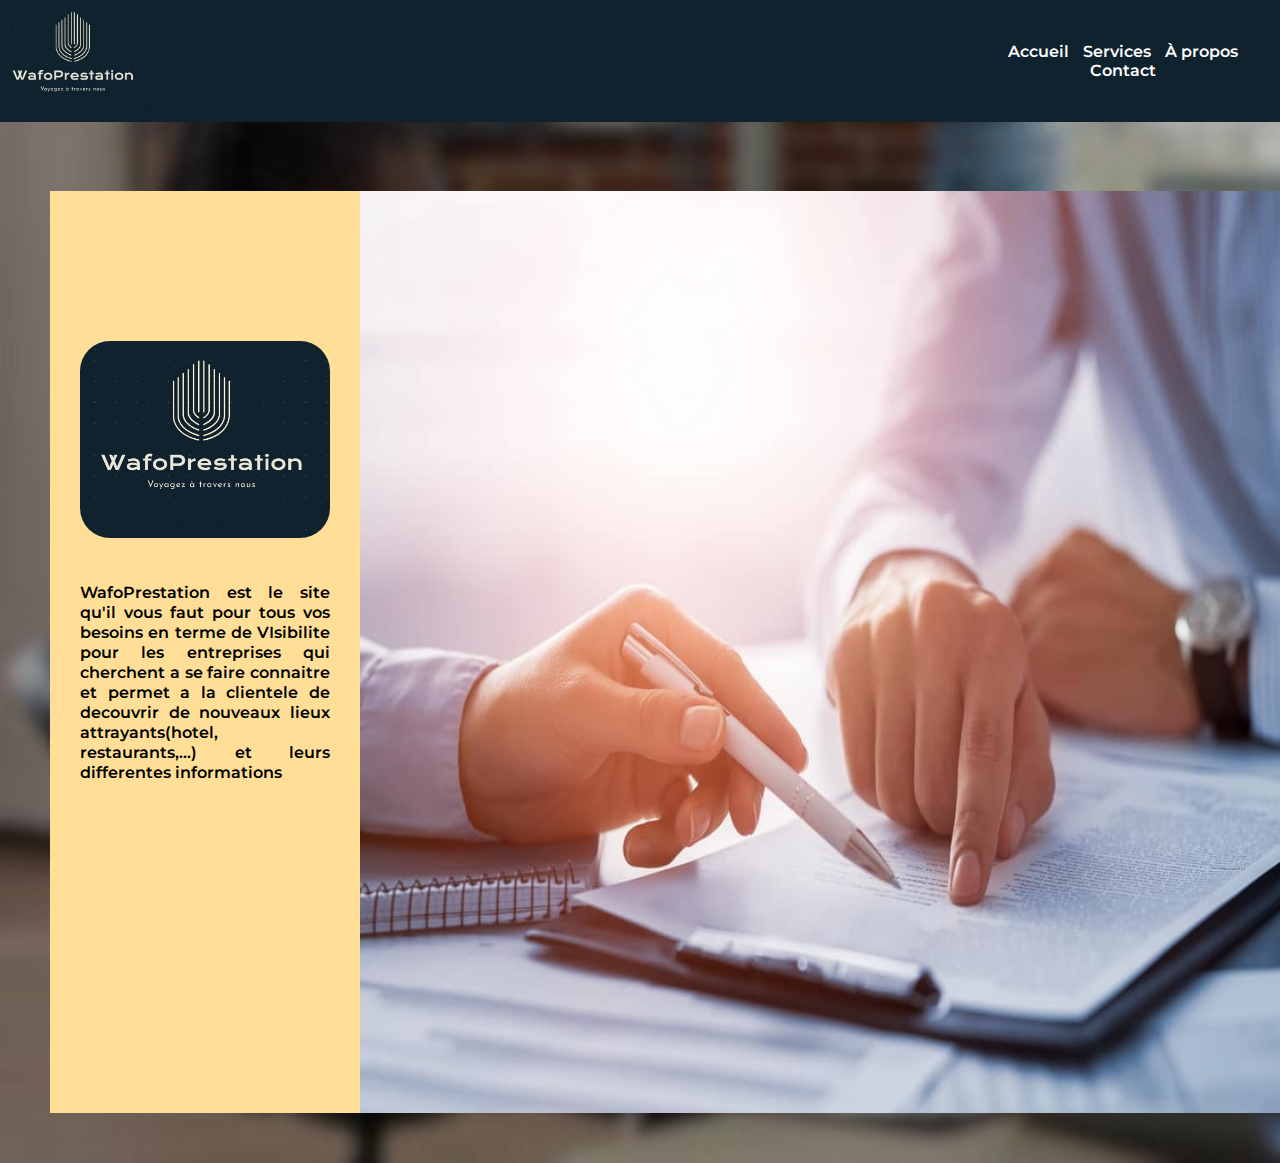
<file: propos.html>
<!DOCTYPE html>
<html>

    <head>
        <link rel="stylesheet" href="style.css">
    </head>

    <body background="bg.jpg">

        <div class="header">
            <img src="photo_2024-04-21_23-40-14.jpg"  width="150" alt="">
            <img src="rect.png">
            <nav>
    
                <ul><p class="texte">
                    <li><a href="index.html">Accueil</a></li>
                    <li><a href="#">Services</a></li>
                    <li><a href="propos.html">À propos</a></li>
                    <li><a href="#">Contact</a></li>
                </p>
                    
                </ul>
            </nav>
        </div><br>
        <div class="container">
            <div class="b1">
                <br>
                <br>
                <br>
                <br>
                <br>
                <br>
              <center><img src="photo_2024-04-21_23-40-14.jpg" class="circled" width="250"></center>  
                <br>
                <br>
                WafoPrestation est le site qu'il vous faut pour tous vos besoins en terme de VIsibilite pour les entreprises qui cherchent a se faire connaitre et permet a la clientele de decouvrir de nouveaux lieux attrayants(hotel, restaurants,...) et leurs differentes informations
                <br>
                <br>
                <br>
                <br>
                <br>
                <br>
                <br>
                <br>
                <br>
                <br>
                <br>
                <br>
                <br>
                <br>
                <br>
                <br>
          
               
             </div>

             <img src="img2.jpeg" width="1000">
    
        </div>
        
       


        
            
    </body>

</html>
</file>
<file: style.css>
body {
    
    body-image: url('back.png');
    font-family: 'montserrat_bold';
    
    margin: 0;
    padding: 0;
    background-size:cover;
    text-align: center;
    color : black;
    
}

header {
  height:400px;
    padding: 10px 0;
}

nav ul {
    list-style-type: none;
    text-align: center;
   
    padding: 10px 0;
    
}

 ul li {
    display: inline;
    margin-right: 10px;
}



nav ul li a {
    
    text-decoration: none;
}

.prestations {
    padding: 20px;
}

.prestation {
    margin-bottom: 20px;
}

footer {
    background-color: #333;
    color: #fff;
    text-align: center;
    padding: 10px 0;
    position: fixed;
    bottom: 0;
    width: 100%;
}

.header
{
    background-color: #10222e;
    display: flex;
}


a:hoover {
color:darkred;
}
@font-face {
    src: url('Montserrat-SemiBold.ttf');
    font-family: 'montserrat_bold';

}

@font-face {
    src: url('Montserrat-ExtraLightItalic.ttf');
    font-family: 'montserrat';

}

h1{
    font-family: 'montserrat_bold';
    font-size: 100px;
}

h2{
    font-family: 'montserrat';
    font-size: 30px;
}


 
.texte {
    color: rgb(163, 39, 39); /* Couleur initiale du texte */
    transition: color 0.3s; /* Animation de transition */
}

a:hover {
    color: rgb(148, 189, 182); /* Couleur du texte au survol */
}

a{
    color: white;
    
}

.b1
{
    background-color:#ffde97;
    color: rgb(0, 0, 0);
    display: inline-block;
    width: 500px;
    padding: 30px;
    line-height: 1.25;
    text-align: justify;
    
}

.b2
{
    
    display: inline-block;
    width: 500px;
   
}

.container
{
    display: flex;
    text-align: center;
    padding: 50px;
}

.circled
{
    border-radius: 30px;
}
</file>
